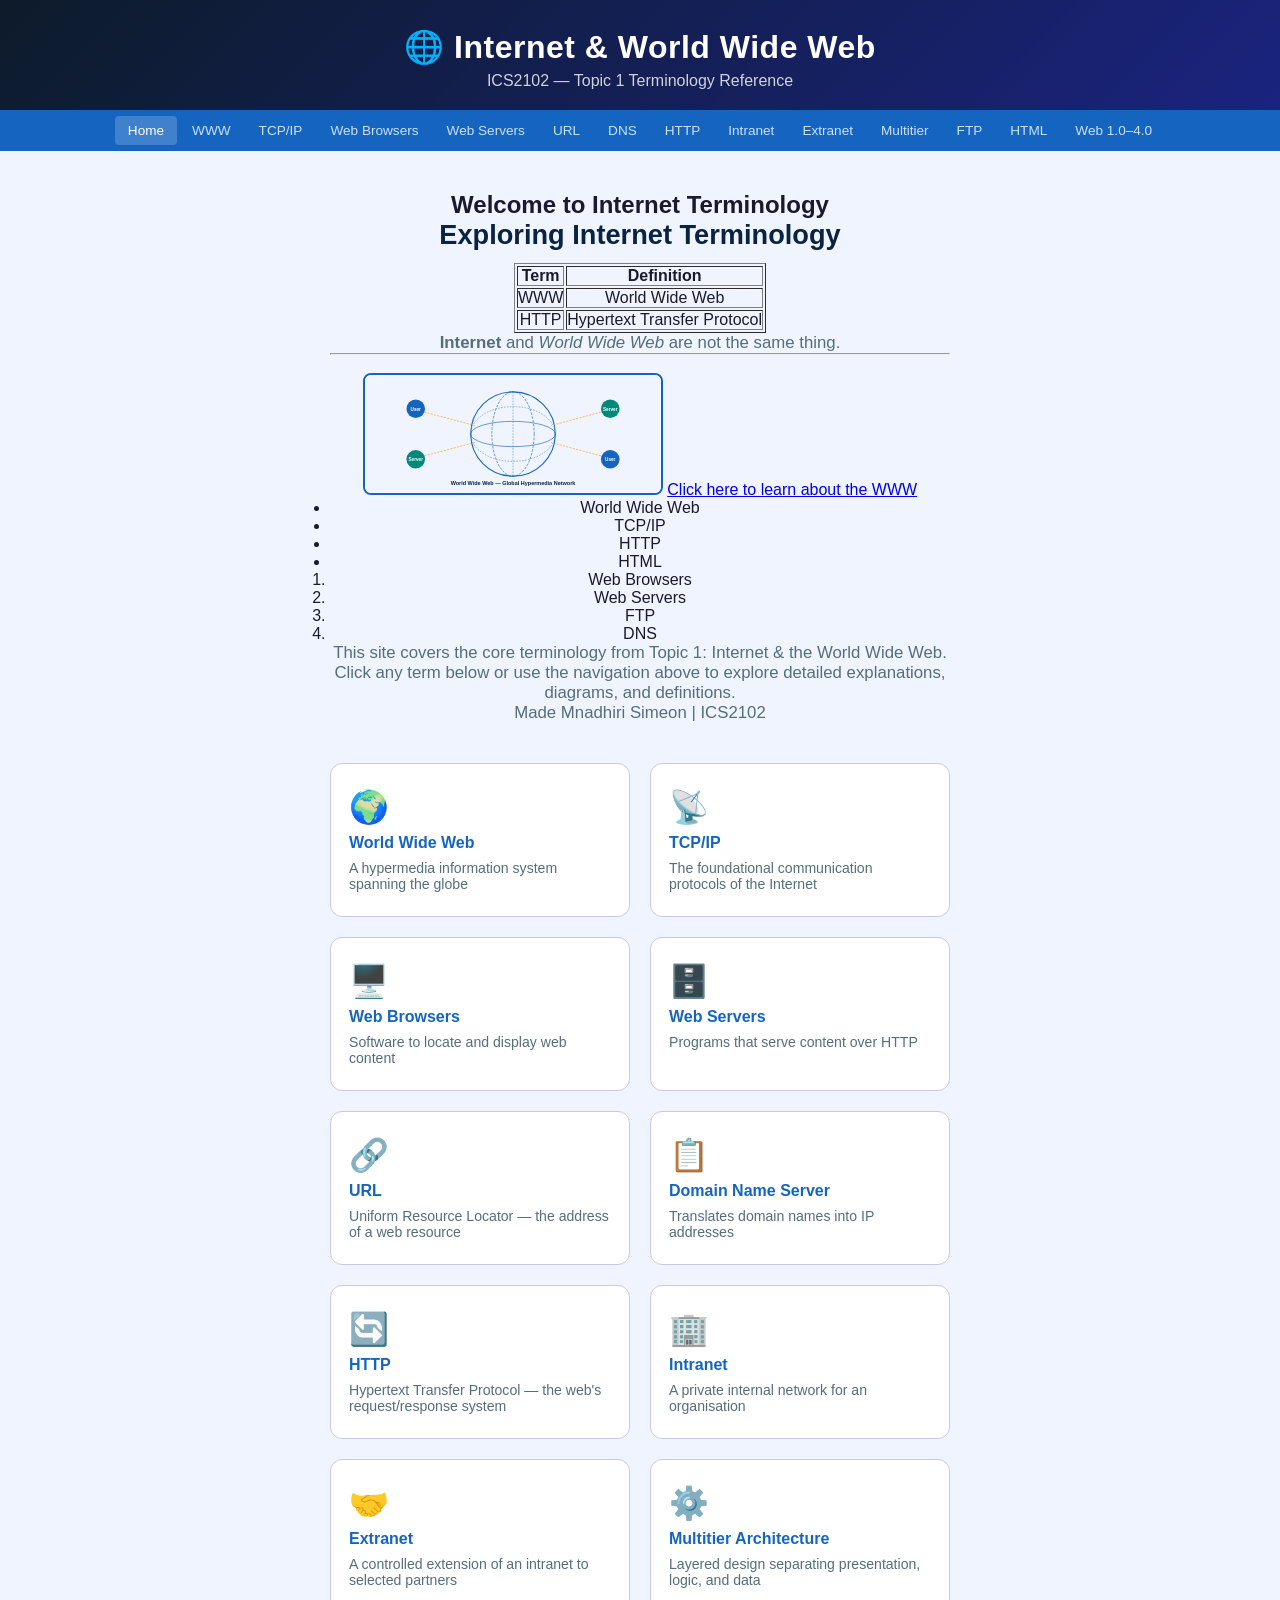
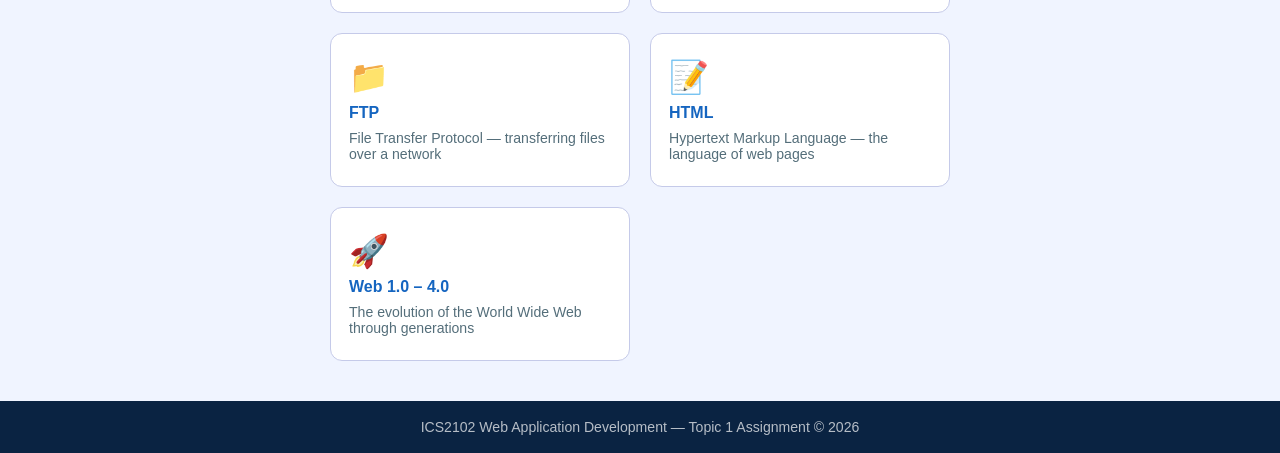
<file: index.html>
<!DOCTYPE html>
<html lang="en">
<head>
  <meta charset="UTF-8" />
  <meta name="viewport" content="width=device-width, initial-scale=1.0"/>
  <title>Internet Terminology - Home</title>
  <link rel="stylesheet" href="style.css"/>
</head>
<body>
  <header>
    <div class="header-inner">
      <h1>🌐 Internet &amp; World Wide Web</h1>
      <p class="subtitle">ICS2102 — Topic 1 Terminology Reference</p>
    </div>
  </header>

  <nav class="topnav">
    <a href="index.html" class="active">Home</a>
    <a href="www.html">WWW</a>
    <a href="tcpip.html">TCP/IP</a>
    <a href="web-browsers.html">Web Browsers</a>
    <a href="web-servers.html">Web Servers</a>
    <a href="url.html">URL</a>
    <a href="dns.html">DNS</a>
    <a href="http.html">HTTP</a>
    <a href="intranet.html">Intranet</a>
    <a href="extranet.html">Extranet</a>
    <a href="multitier.html">Multitier</a>
    <a href="ftp.html">FTP</a>
    <a href="html.html">HTML</a>
    <a href="web-versions.html">Web 1.0–4.0</a>
  </nav>

  <main class="home-main">
    <section class="hero">
      <h1>Welcome to Internet Terminology</h1>
      <h2>Exploring Internet Terminology</h2>
   <table border="1">
  <tr>
    <th>Term</th>
    <th>Definition</th>
  </tr>
  <tr>
    <td>WWW</td>
    <td>World Wide Web</td>
  </tr>
  <tr>
    <td>HTTP</td>
    <td>Hypertext Transfer Protocol</td>
  </tr>
</table>   
<p><strong>Internet</strong> and <em>World Wide Web</em> are not the same thing.</p>
<hr/>
<br/>
      <img src="images/www.svg" alt="world wide web diagram" width="300"/>
      <a href="www.html">Click here to learn about the WWW</a>
      <ul>
  <li>World Wide Web</li>
  <li>TCP/IP</li>
  <li>HTTP</li>
  <li>HTML</li>
</ul>
<ol>
  <li>Web Browsers</li>
  <li>Web Servers</li>
  <li>FTP</li>
  <li>DNS</li>
</ol>
      <p>This site covers the core terminology from Topic 1: Internet &amp; the World Wide Web. Click any term below or use the navigation above to explore detailed explanations, diagrams, and definitions.</p><p>Made Mnadhiri Simeon | ICS2102</p>
    </section>

    <section class="term-grid">
      <a class="term-card" href="www.html">
        <span class="term-icon">🌍</span>
        <h3>World Wide Web</h3>
        <p>A hypermedia information system spanning the globe</p>
      </a>
      <a class="term-card" href="tcpip.html">
        <span class="term-icon">📡</span>
        <h3>TCP/IP</h3>
        <p>The foundational communication protocols of the Internet</p>
      </a>
      <a class="term-card" href="web-browsers.html">
        <span class="term-icon">🖥️</span>
        <h3>Web Browsers</h3>
        <p>Software to locate and display web content</p>
      </a>
      <a class="term-card" href="web-servers.html">
        <span class="term-icon">🗄️</span>
        <h3>Web Servers</h3>
        <p>Programs that serve content over HTTP</p>
      </a>
      <a class="term-card" href="url.html">
        <span class="term-icon">🔗</span>
        <h3>URL</h3>
        <p>Uniform Resource Locator — the address of a web resource</p>
      </a>
      <a class="term-card" href="dns.html">
        <span class="term-icon">📋</span>
        <h3>Domain Name Server</h3>
        <p>Translates domain names into IP addresses</p>
      </a>
      <a class="term-card" href="http.html">
        <span class="term-icon">🔄</span>
        <h3>HTTP</h3>
        <p>Hypertext Transfer Protocol — the web's request/response system</p>
      </a>
      <a class="term-card" href="intranet.html">
        <span class="term-icon">🏢</span>
        <h3>Intranet</h3>
        <p>A private internal network for an organisation</p>
      </a>
      <a class="term-card" href="extranet.html">
        <span class="term-icon">🤝</span>
        <h3>Extranet</h3>
        <p>A controlled extension of an intranet to selected partners</p>
      </a>
      <a class="term-card" href="multitier.html">
        <span class="term-icon">⚙️</span>
        <h3>Multitier Architecture</h3>
        <p>Layered design separating presentation, logic, and data</p>
      </a>
      <a class="term-card" href="ftp.html">
        <span class="term-icon">📁</span>
        <h3>FTP</h3>
        <p>File Transfer Protocol — transferring files over a network</p>
      </a>
      <a class="term-card" href="html.html">
        <span class="term-icon">📝</span>
        <h3>HTML</h3>
        <p>Hypertext Markup Language — the language of web pages</p>
      </a>
      <a class="term-card" href="web-versions.html">
        <span class="term-icon">🚀</span>
        <h3>Web 1.0 – 4.0</h3>
        <p>The evolution of the World Wide Web through generations</p>
      </a>
    </section>
  </main>

  <footer>
    <p>ICS2102 Web Application Development &mdash; Topic 1 Assignment &copy; 2026</p>
  </footer>
</body>
</html>
</file>
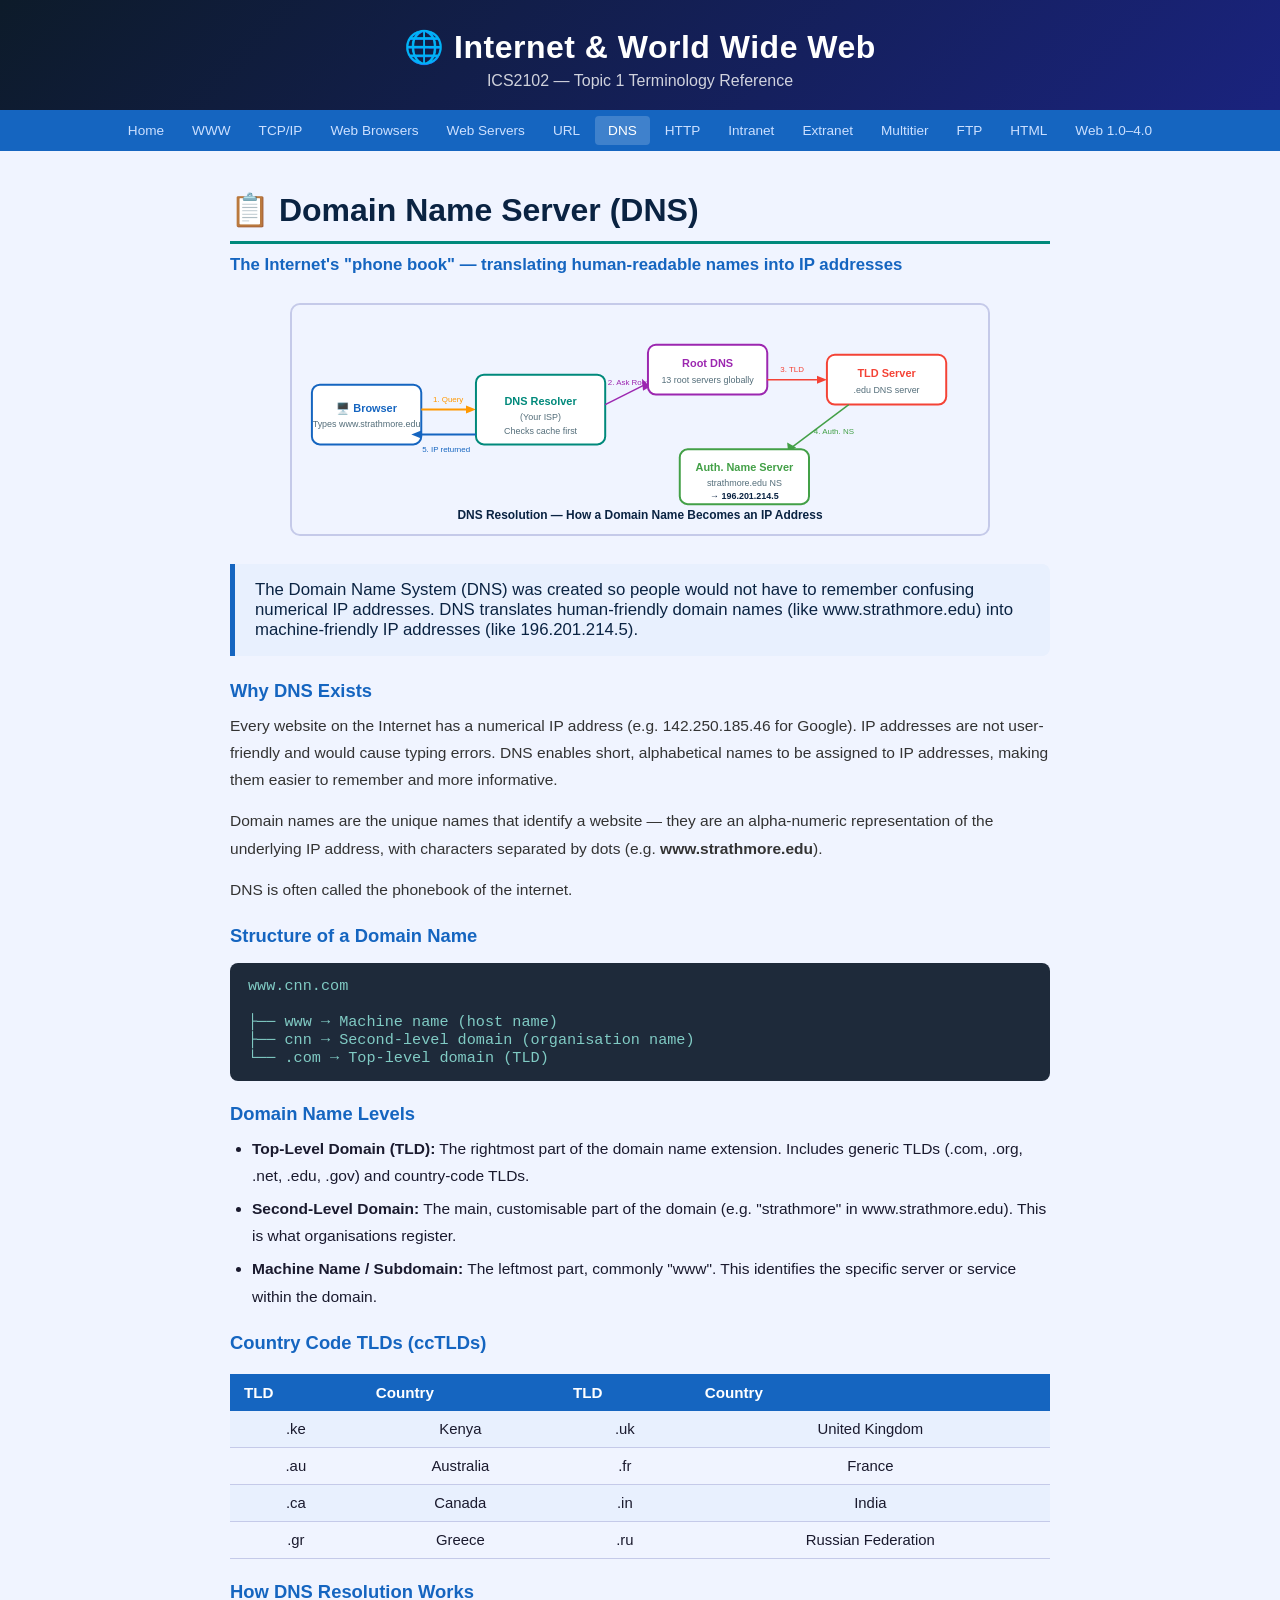
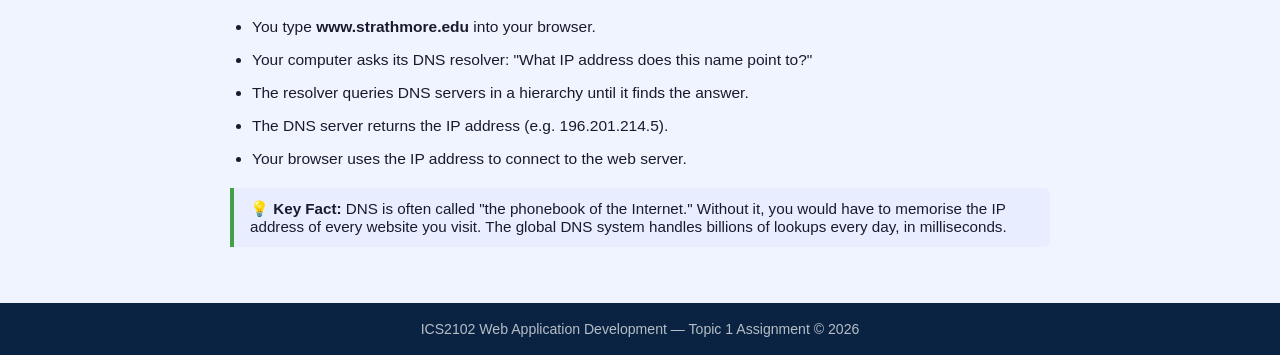
<file: dns.html>
<!DOCTYPE html>
<html lang="en">
<head>
  <meta charset="UTF-8"/>
  <meta name="viewport" content="width=device-width, initial-scale=1.0"/>
  <title>Domain Name Server (DNS) — Internet Terminology</title>
  <link rel="stylesheet" href="style.css"/>
</head>
<body>
  <header>
    <div class="header-inner">
      <h1>🌐 Internet &amp; World Wide Web</h1>
      <p class="subtitle">ICS2102 — Topic 1 Terminology Reference</p>
    </div>
  </header>
  <nav class="topnav">
    <a href="index.html">Home</a>
    <a href="www.html">WWW</a>
    <a href="tcpip.html">TCP/IP</a>
    <a href="web-browsers.html">Web Browsers</a>
    <a href="web-servers.html">Web Servers</a>
    <a href="url.html">URL</a>
    <a href="dns.html" class="active">DNS</a>
    <a href="http.html">HTTP</a>
    <a href="intranet.html">Intranet</a>
    <a href="extranet.html">Extranet</a>
    <a href="multitier.html">Multitier</a>
    <a href="ftp.html">FTP</a>
    <a href="html.html">HTML</a>
    <a href="web-versions.html">Web 1.0–4.0</a>
  </nav>
  <main class="term-page">
    <h2>📋 Domain Name Server (DNS)</h2>
    <p class="tagline">The Internet's "phone book" — translating human-readable names into IP addresses</p>

    <img src="images/dns.svg" alt="DNS resolution process diagram" class="term-img"/>

    <div class="definition-box">
      The Domain Name System (DNS) was created so people would not have to remember confusing numerical IP addresses. DNS translates human-friendly domain names (like www.strathmore.edu) into machine-friendly IP addresses (like 196.201.214.5).
    </div>

    <h3>Why DNS Exists</h3>
    <p>Every website on the Internet has a numerical IP address (e.g. 142.250.185.46 for Google). IP addresses are not user-friendly and would cause typing errors. DNS enables short, alphabetical names to be assigned to IP addresses, making them easier to remember and more informative.</p>
    <p>Domain names are the unique names that identify a website — they are an alpha-numeric representation of the underlying IP address, with characters separated by dots (e.g. <strong>www.strathmore.edu</strong>).</p>
<p>DNS is often called the phonebook of the internet.</p>
    <h3>Structure of a Domain Name</h3>
    <div class="code-block">
      www.cnn.com<br/><br/>
      ├── www     → Machine name (host name)<br/>
      ├── cnn     → Second-level domain (organisation name)<br/>
      └── .com    → Top-level domain (TLD)
    </div>

    <h3>Domain Name Levels</h3>
    <ul>
      <li><strong>Top-Level Domain (TLD):</strong> The rightmost part of the domain name extension. Includes generic TLDs (.com, .org, .net, .edu, .gov) and country-code TLDs.</li>
      <li><strong>Second-Level Domain:</strong> The main, customisable part of the domain (e.g. "strathmore" in www.strathmore.edu). This is what organisations register.</li>
      <li><strong>Machine Name / Subdomain:</strong> The leftmost part, commonly "www". This identifies the specific server or service within the domain.</li>
    </ul>

    <h3>Country Code TLDs (ccTLDs)</h3>
    <table class="compare-table">
      <tr><th>TLD</th><th>Country</th><th>TLD</th><th>Country</th></tr>
      <tr><td>.ke</td><td>Kenya</td><td>.uk</td><td>United Kingdom</td></tr>
      <tr><td>.au</td><td>Australia</td><td>.fr</td><td>France</td></tr>
      <tr><td>.ca</td><td>Canada</td><td>.in</td><td>India</td></tr>
      <tr><td>.gr</td><td>Greece</td><td>.ru</td><td>Russian Federation</td></tr>
    </table>

    <h3>How DNS Resolution Works</h3>
    <ul>
      <li>You type <strong>www.strathmore.edu</strong> into your browser.</li>
      <li>Your computer asks its DNS resolver: "What IP address does this name point to?"</li>
      <li>The resolver queries DNS servers in a hierarchy until it finds the answer.</li>
      <li>The DNS server returns the IP address (e.g. 196.201.214.5).</li>
      <li>Your browser uses the IP address to connect to the web server.</li>
    </ul>

    <div class="key-fact">
      💡 <strong>Key Fact:</strong> DNS is often called "the phonebook of the Internet." Without it, you would have to memorise the IP address of every website you visit. The global DNS system handles billions of lookups every day, in milliseconds.
    </div>
  </main>
  <footer>
    <p>ICS2102 Web Application Development &mdash; Topic 1 Assignment &copy; 2026</p>
  </footer>
</body>
</html>
</file>
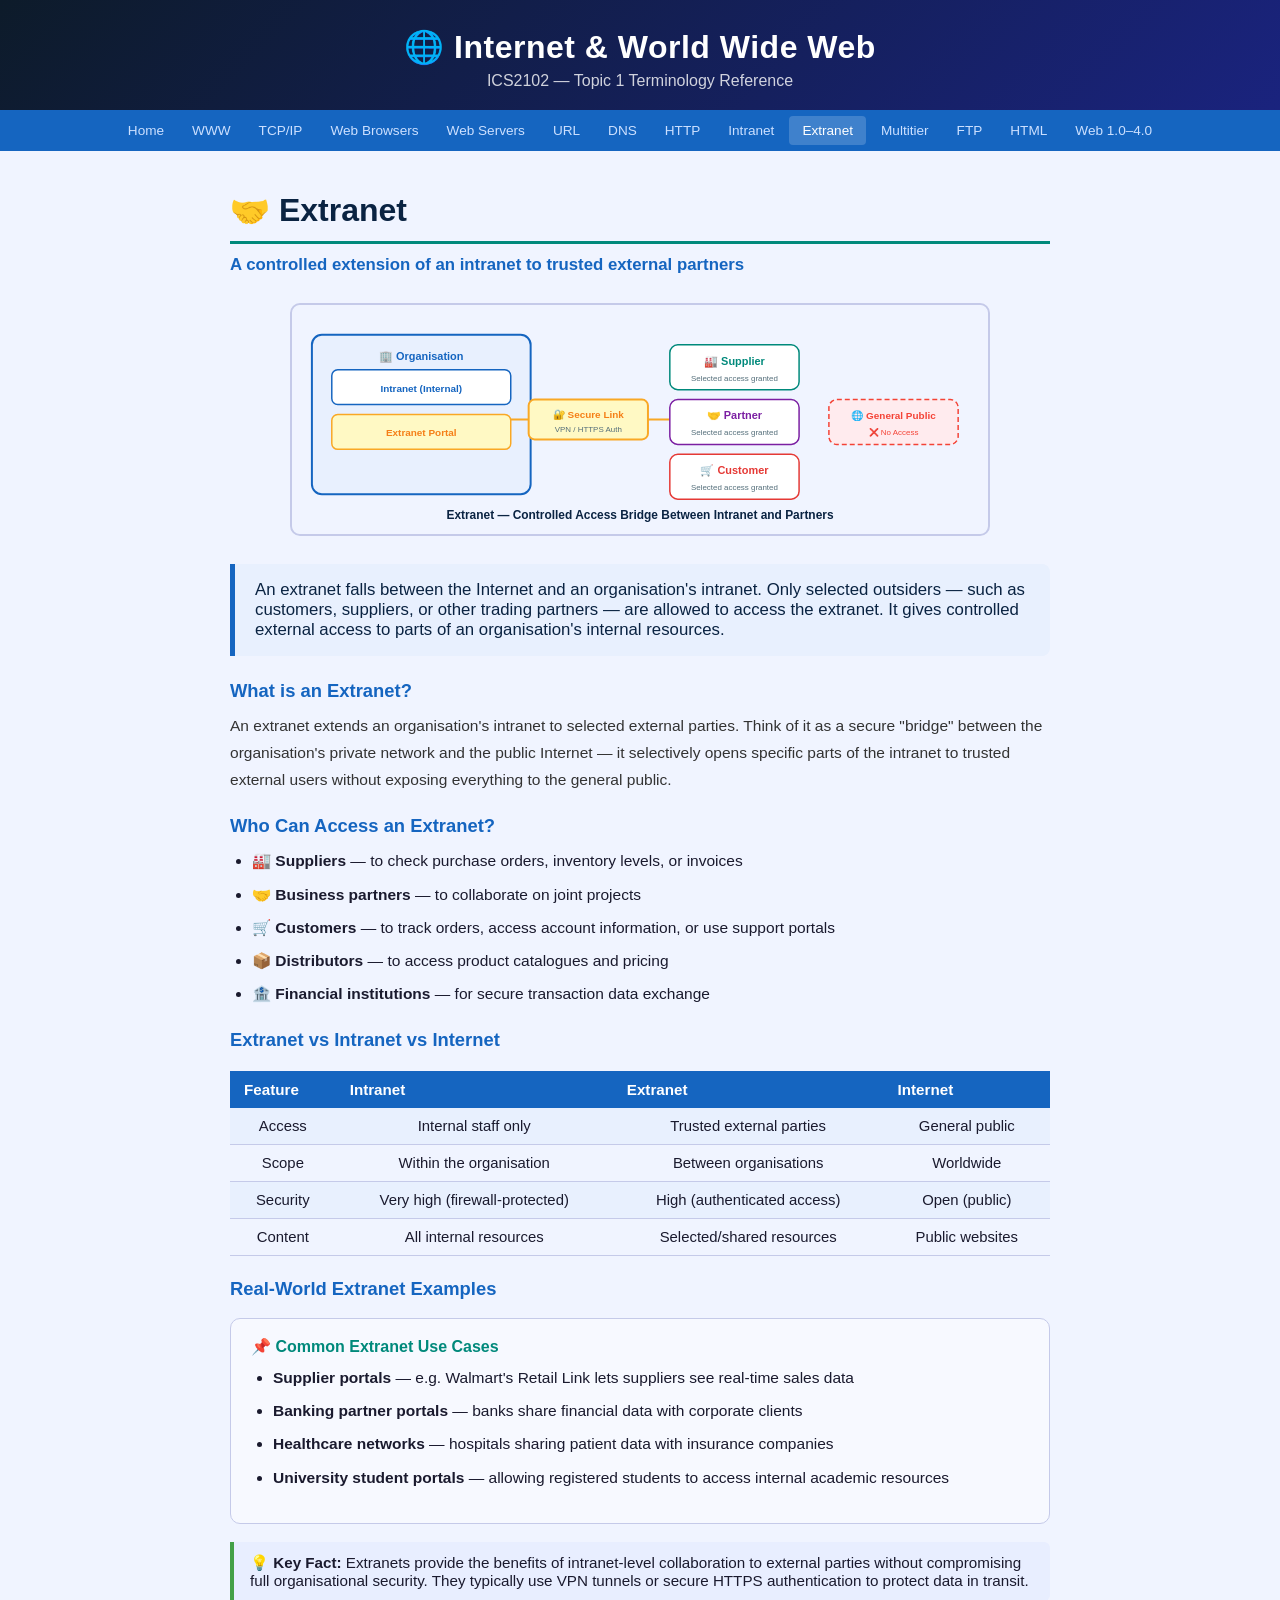
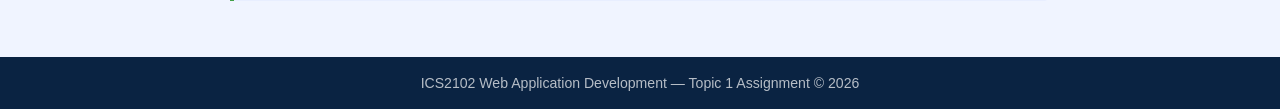
<file: extranet.html>
<!DOCTYPE html>
<html lang="en">
<head>
  <meta charset="UTF-8"/>
  <meta name="viewport" content="width=device-width, initial-scale=1.0"/>
  <title>Extranet — Internet Terminology</title>
  <link rel="stylesheet" href="style.css"/>
</head>
<body>
  <header>
    <div class="header-inner">
      <h1>🌐 Internet &amp; World Wide Web</h1>
      <p class="subtitle">ICS2102 — Topic 1 Terminology Reference</p>
    </div>
  </header>
  <nav class="topnav">
    <a href="index.html">Home</a>
    <a href="www.html">WWW</a>
    <a href="tcpip.html">TCP/IP</a>
    <a href="web-browsers.html">Web Browsers</a>
    <a href="web-servers.html">Web Servers</a>
    <a href="url.html">URL</a>
    <a href="dns.html">DNS</a>
    <a href="http.html">HTTP</a>
    <a href="intranet.html">Intranet</a>
    <a href="extranet.html" class="active">Extranet</a>
    <a href="multitier.html">Multitier</a>
    <a href="ftp.html">FTP</a>
    <a href="html.html">HTML</a>
    <a href="web-versions.html">Web 1.0–4.0</a>
  </nav>
  <main class="term-page">
    <h2>🤝 Extranet</h2>
    <p class="tagline">A controlled extension of an intranet to trusted external partners</p>

    <img src="images/extranet.svg" alt="Extranet network diagram" class="term-img"/>

    <div class="definition-box">
      An extranet falls between the Internet and an organisation's intranet. Only selected outsiders — such as customers, suppliers, or other trading partners — are allowed to access the extranet. It gives controlled external access to parts of an organisation's internal resources.
    </div>

    <h3>What is an Extranet?</h3>
    <p>An extranet extends an organisation's intranet to selected external parties. Think of it as a secure "bridge" between the organisation's private network and the public Internet — it selectively opens specific parts of the intranet to trusted external users without exposing everything to the general public.</p>

    <h3>Who Can Access an Extranet?</h3>
    <ul>
      <li>🏭 <strong>Suppliers</strong> — to check purchase orders, inventory levels, or invoices</li>
      <li>🤝 <strong>Business partners</strong> — to collaborate on joint projects</li>
      <li>🛒 <strong>Customers</strong> — to track orders, access account information, or use support portals</li>
      <li>📦 <strong>Distributors</strong> — to access product catalogues and pricing</li>
      <li>🏦 <strong>Financial institutions</strong> — for secure transaction data exchange</li>
    </ul>

    <h3>Extranet vs Intranet vs Internet</h3>
    <table class="compare-table">
      <tr><th>Feature</th><th>Intranet</th><th>Extranet</th><th>Internet</th></tr>
      <tr><td>Access</td><td>Internal staff only</td><td>Trusted external parties</td><td>General public</td></tr>
      <tr><td>Scope</td><td>Within the organisation</td><td>Between organisations</td><td>Worldwide</td></tr>
      <tr><td>Security</td><td>Very high (firewall-protected)</td><td>High (authenticated access)</td><td>Open (public)</td></tr>
      <tr><td>Content</td><td>All internal resources</td><td>Selected/shared resources</td><td>Public websites</td></tr>
    </table>

    <h3>Real-World Extranet Examples</h3>
    <div class="info-card">
      <h4>📌 Common Extranet Use Cases</h4>
      <ul>
        <li><strong>Supplier portals</strong> — e.g. Walmart's Retail Link lets suppliers see real-time sales data</li>
        <li><strong>Banking partner portals</strong> — banks share financial data with corporate clients</li>
        <li><strong>Healthcare networks</strong> — hospitals sharing patient data with insurance companies</li>
        <li><strong>University student portals</strong> — allowing registered students to access internal academic resources</li>
      </ul>
    </div>

    <div class="key-fact">
      💡 <strong>Key Fact:</strong> Extranets provide the benefits of intranet-level collaboration to external parties without compromising full organisational security. They typically use VPN tunnels or secure HTTPS authentication to protect data in transit.
    </div>
  </main>
  <footer>
    <p>ICS2102 Web Application Development &mdash; Topic 1 Assignment &copy; 2026</p>
  </footer>
</body>
</html>
</file>
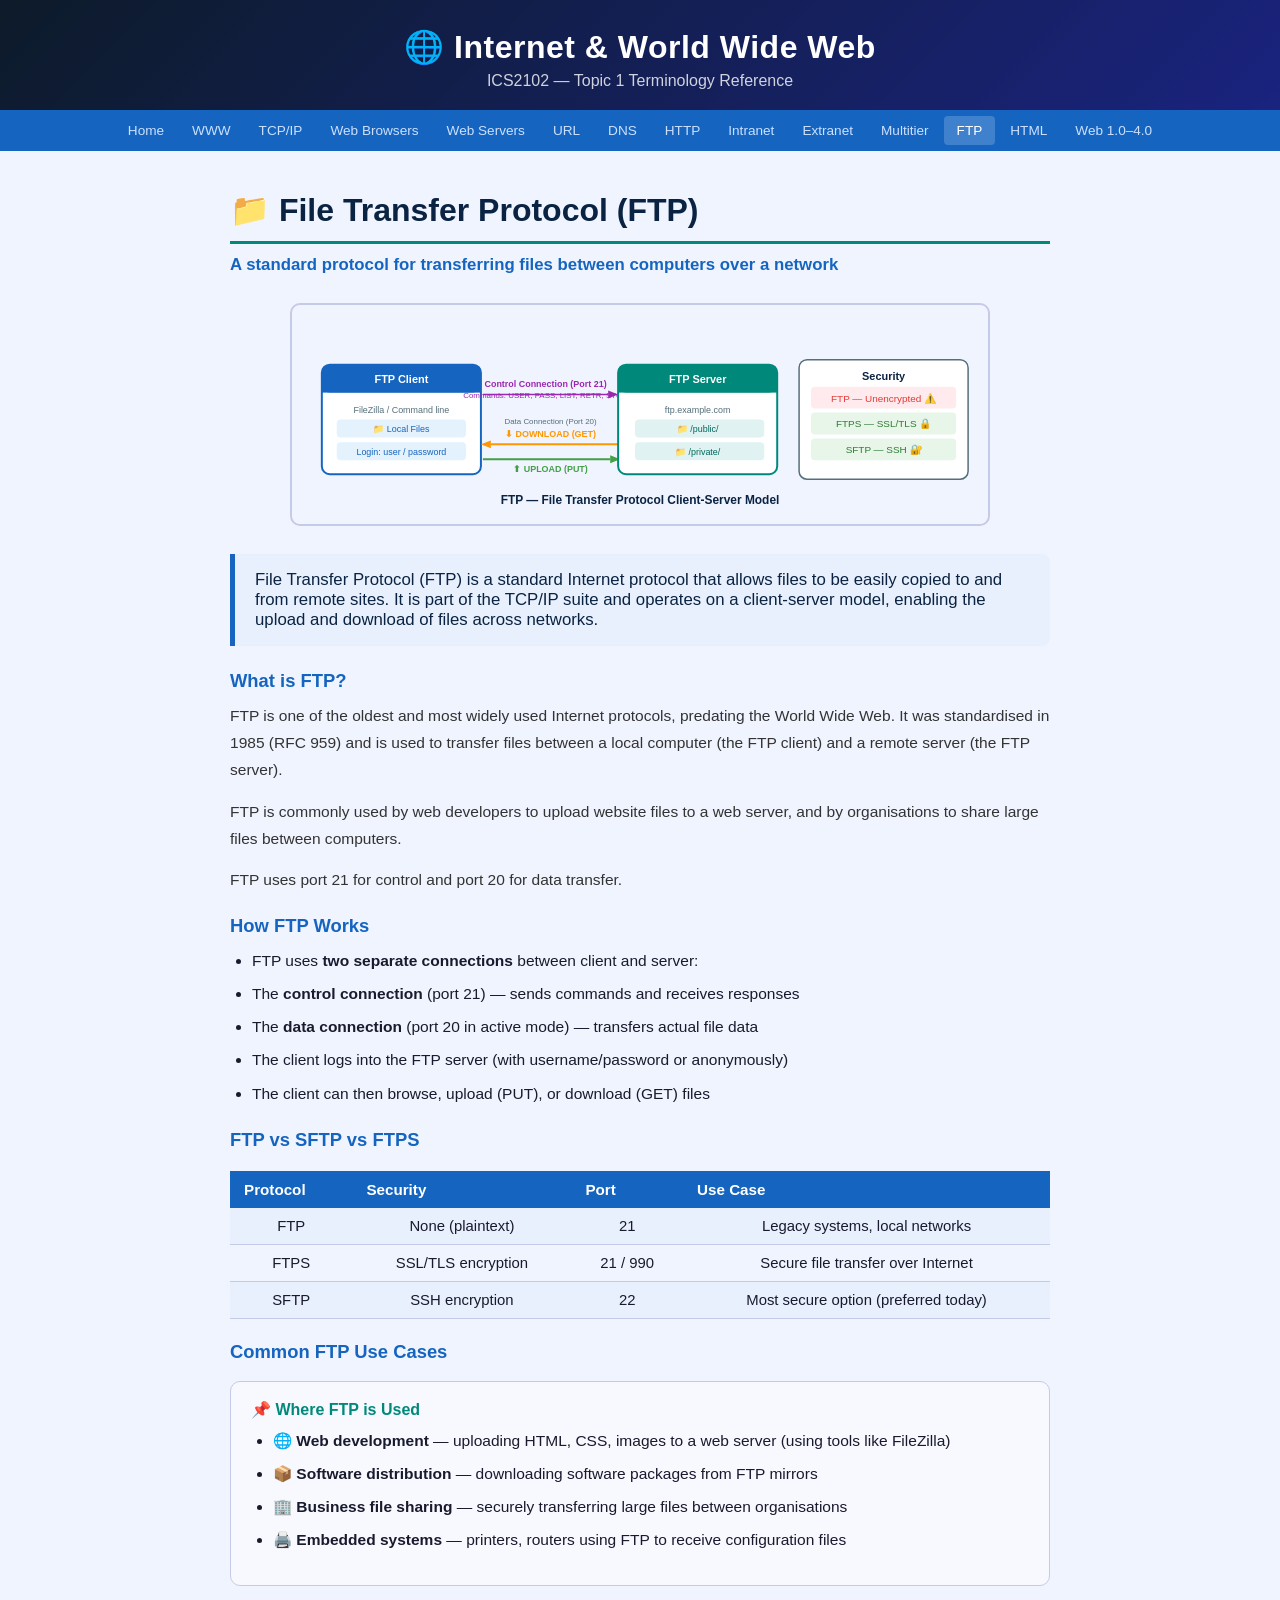
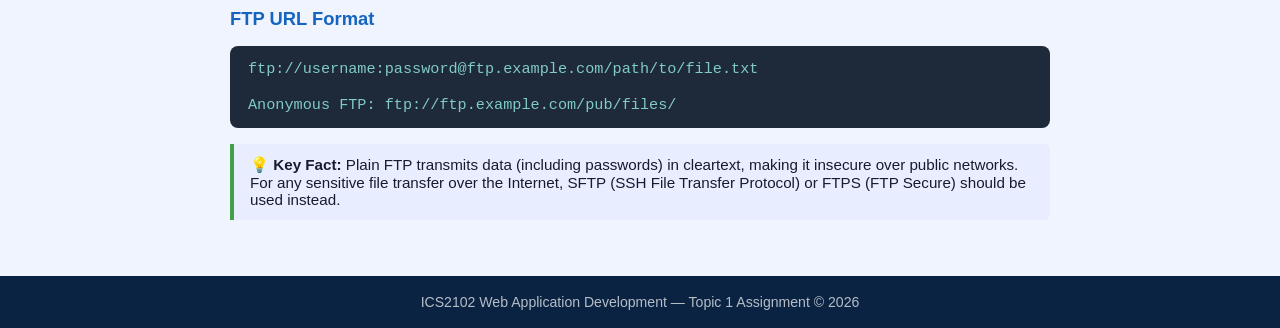
<file: ftp.html>
<!DOCTYPE html>
<html lang="en">
<head>
  <meta charset="UTF-8"/>
  <meta name="viewport" content="width=device-width, initial-scale=1.0"/>
  <title>FTP — Internet Terminology</title>
  <link rel="stylesheet" href="style.css"/>
</head>
<body>
  <header>
    <div class="header-inner">
      <h1>🌐 Internet &amp; World Wide Web</h1>
      <p class="subtitle">ICS2102 — Topic 1 Terminology Reference</p>
    </div>
  </header>
  <nav class="topnav">
    <a href="index.html">Home</a>
    <a href="www.html">WWW</a>
    <a href="tcpip.html">TCP/IP</a>
    <a href="web-browsers.html">Web Browsers</a>
    <a href="web-servers.html">Web Servers</a>
    <a href="url.html">URL</a>
    <a href="dns.html">DNS</a>
    <a href="http.html">HTTP</a>
    <a href="intranet.html">Intranet</a>
    <a href="extranet.html">Extranet</a>
    <a href="multitier.html">Multitier</a>
    <a href="ftp.html" class="active">FTP</a>
    <a href="html.html">HTML</a>
    <a href="web-versions.html">Web 1.0–4.0</a>
  </nav>
  <main class="term-page">
    <h2>📁 File Transfer Protocol (FTP)</h2>
    <p class="tagline">A standard protocol for transferring files between computers over a network</p>

    <img src="images/ftp.svg" alt="FTP file transfer diagram" class="term-img"/>

    <div class="definition-box">
      File Transfer Protocol (FTP) is a standard Internet protocol that allows files to be easily copied to and from remote sites. It is part of the TCP/IP suite and operates on a client-server model, enabling the upload and download of files across networks.
    </div>

    <h3>What is FTP?</h3>
    <p>FTP is one of the oldest and most widely used Internet protocols, predating the World Wide Web. It was standardised in 1985 (RFC 959) and is used to transfer files between a local computer (the FTP client) and a remote server (the FTP server).</p>
    <p>FTP is commonly used by web developers to upload website files to a web server, and by organisations to share large files between computers.</p>
<p>FTP uses port 21 for control and port 20 for data transfer.</p>
    <h3>How FTP Works</h3>
    <ul>
      <li>FTP uses <strong>two separate connections</strong> between client and server:</li>
      <li>The <strong>control connection</strong> (port 21) — sends commands and receives responses</li>
      <li>The <strong>data connection</strong> (port 20 in active mode) — transfers actual file data</li>
      <li>The client logs into the FTP server (with username/password or anonymously)</li>
      <li>The client can then browse, upload (PUT), or download (GET) files</li>
    </ul>

    <h3>FTP vs SFTP vs FTPS</h3>
    <table class="compare-table">
      <tr><th>Protocol</th><th>Security</th><th>Port</th><th>Use Case</th></tr>
      <tr><td>FTP</td><td>None (plaintext)</td><td>21</td><td>Legacy systems, local networks</td></tr>
      <tr><td>FTPS</td><td>SSL/TLS encryption</td><td>21 / 990</td><td>Secure file transfer over Internet</td></tr>
      <tr><td>SFTP</td><td>SSH encryption</td><td>22</td><td>Most secure option (preferred today)</td></tr>
    </table>

    <h3>Common FTP Use Cases</h3>
    <div class="info-card">
      <h4>📌 Where FTP is Used</h4>
      <ul>
        <li>🌐 <strong>Web development</strong> — uploading HTML, CSS, images to a web server (using tools like FileZilla)</li>
        <li>📦 <strong>Software distribution</strong> — downloading software packages from FTP mirrors</li>
        <li>🏢 <strong>Business file sharing</strong> — securely transferring large files between organisations</li>
        <li>🖨️ <strong>Embedded systems</strong> — printers, routers using FTP to receive configuration files</li>
      </ul>
    </div>

    <h3>FTP URL Format</h3>
    <div class="code-block">
      ftp://username:password@ftp.example.com/path/to/file.txt<br/><br/>
      Anonymous FTP: ftp://ftp.example.com/pub/files/
    </div>

    <div class="key-fact">
      💡 <strong>Key Fact:</strong> Plain FTP transmits data (including passwords) in cleartext, making it insecure over public networks. For any sensitive file transfer over the Internet, SFTP (SSH File Transfer Protocol) or FTPS (FTP Secure) should be used instead.
    </div>
  </main>
  <footer>
    <p>ICS2102 Web Application Development &mdash; Topic 1 Assignment &copy; 2026</p>
  </footer>
</body>
</html>
</file>
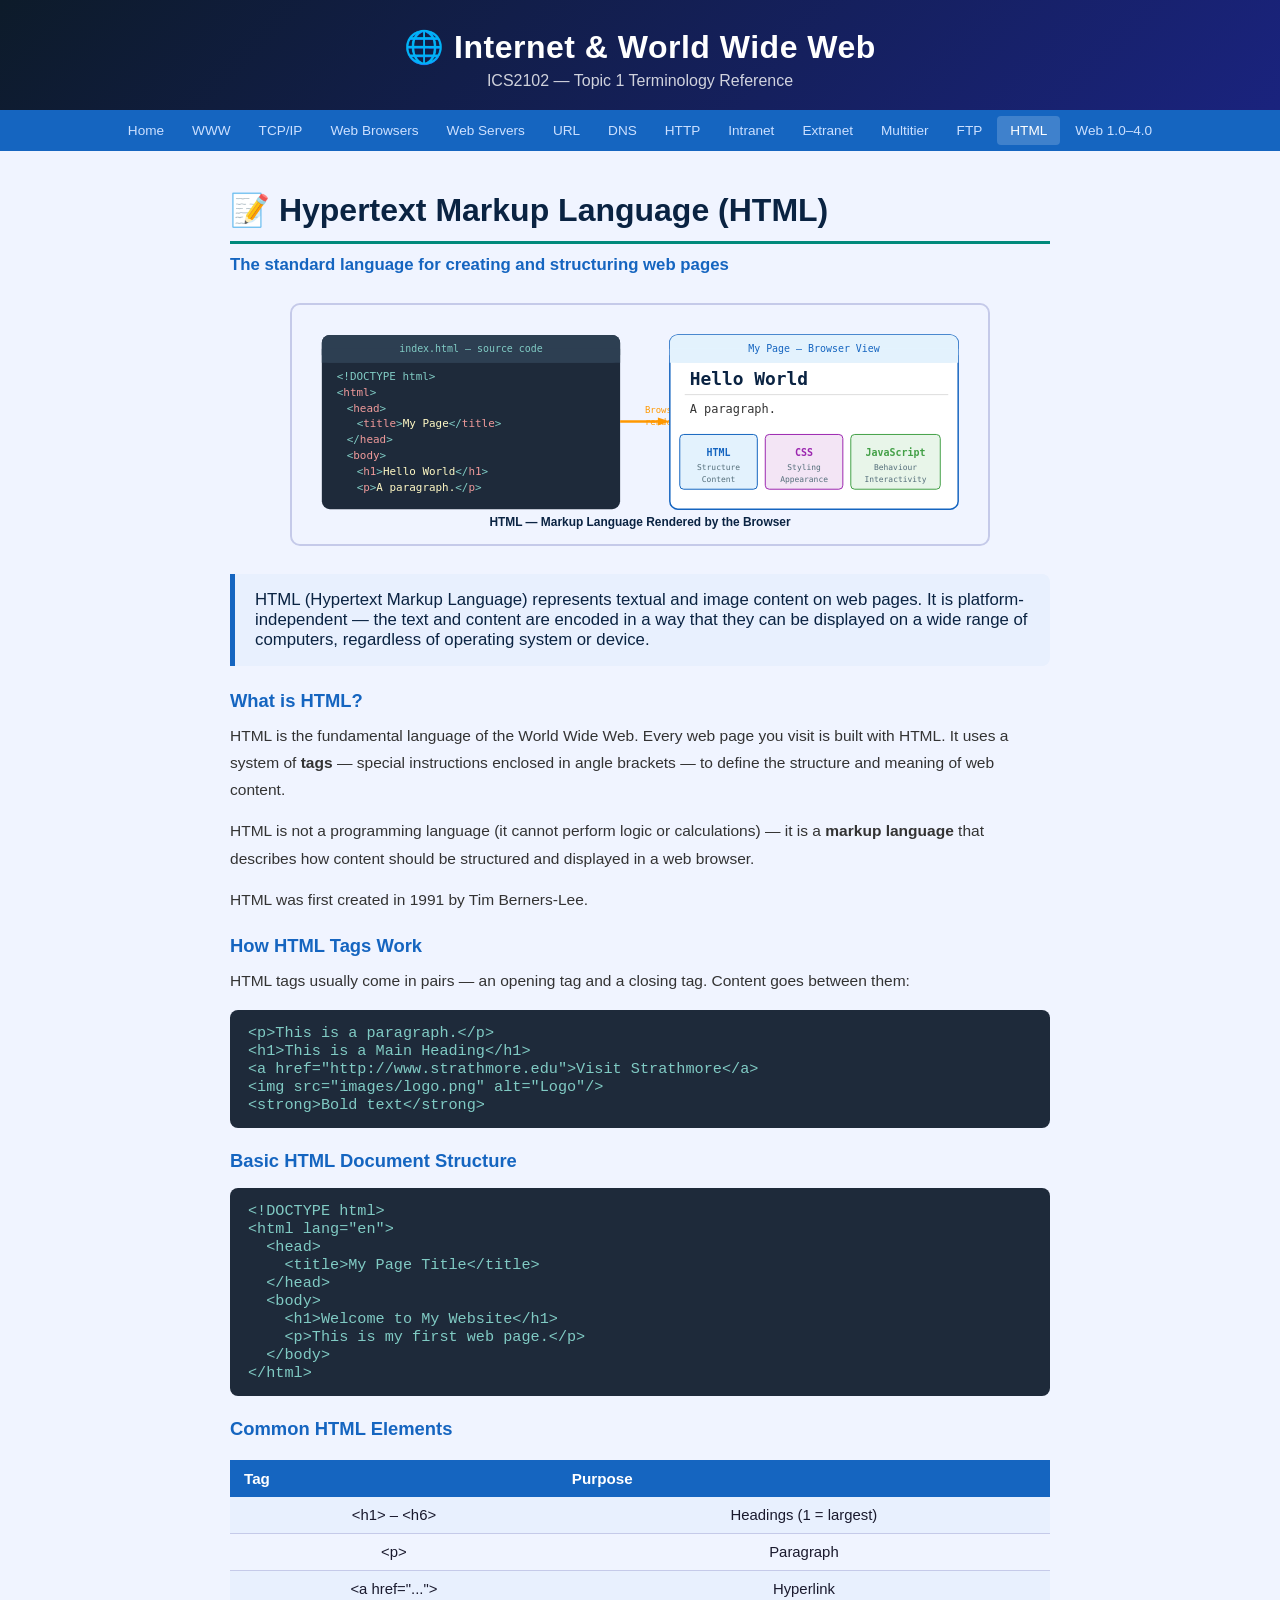
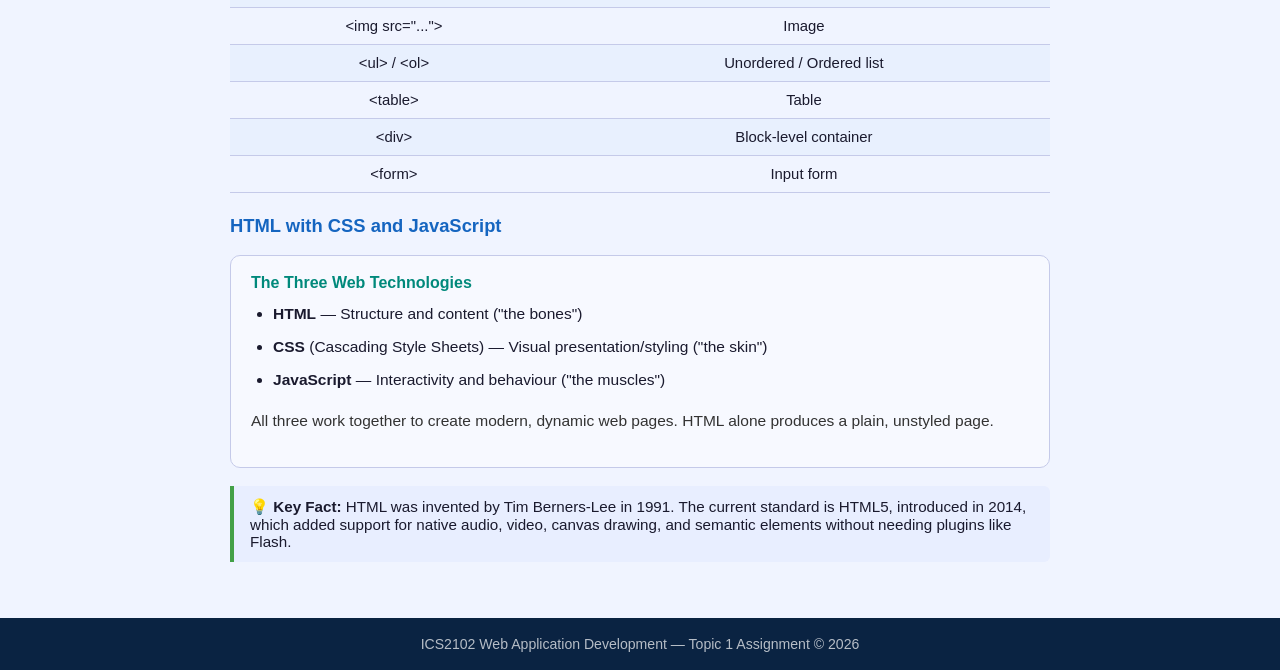
<file: html.html>
<!DOCTYPE html>
<html lang="en">
<head>
  <meta charset="UTF-8"/>
  <meta name="viewport" content="width=device-width, initial-scale=1.0"/>
  <title>HTML — Internet Terminology</title>
  <link rel="stylesheet" href="style.css"/>
</head>
<body>
  <header>
    <div class="header-inner">
      <h1>🌐 Internet &amp; World Wide Web</h1>
      <p class="subtitle">ICS2102 — Topic 1 Terminology Reference</p>
    </div>
  </header>
  <nav class="topnav">
    <a href="index.html">Home</a>
    <a href="www.html">WWW</a>
    <a href="tcpip.html">TCP/IP</a>
    <a href="web-browsers.html">Web Browsers</a>
    <a href="web-servers.html">Web Servers</a>
    <a href="url.html">URL</a>
    <a href="dns.html">DNS</a>
    <a href="http.html">HTTP</a>
    <a href="intranet.html">Intranet</a>
    <a href="extranet.html">Extranet</a>
    <a href="multitier.html">Multitier</a>
    <a href="ftp.html">FTP</a>
    <a href="html.html" class="active">HTML</a>
    <a href="web-versions.html">Web 1.0–4.0</a>
  </nav>
  <main class="term-page">
    <h2>📝 Hypertext Markup Language (HTML)</h2>
    <p class="tagline">The standard language for creating and structuring web pages</p>

    <img src="images/html.svg" alt="HTML code and rendered output diagram" class="term-img"/>

    <div class="definition-box">
      HTML (Hypertext Markup Language) represents textual and image content on web pages. It is platform-independent — the text and content are encoded in a way that they can be displayed on a wide range of computers, regardless of operating system or device.
    </div>

    <h3>What is HTML?</h3>
    <p>HTML is the fundamental language of the World Wide Web. Every web page you visit is built with HTML. It uses a system of <strong>tags</strong> — special instructions enclosed in angle brackets — to define the structure and meaning of web content.</p>
    <p>HTML is not a programming language (it cannot perform logic or calculations) — it is a <strong>markup language</strong> that describes how content should be structured and displayed in a web browser.</p>
<p>HTML was first created in 1991 by Tim Berners-Lee.</p>
    <h3>How HTML Tags Work</h3>
    <p>HTML tags usually come in pairs — an opening tag and a closing tag. Content goes between them:</p>
    <div class="code-block">
      &lt;p&gt;This is a paragraph.&lt;/p&gt;<br/>
      &lt;h1&gt;This is a Main Heading&lt;/h1&gt;<br/>
      &lt;a href="http://www.strathmore.edu"&gt;Visit Strathmore&lt;/a&gt;<br/>
      &lt;img src="images/logo.png" alt="Logo"/&gt;<br/>
      &lt;strong&gt;Bold text&lt;/strong&gt;
    </div>

    <h3>Basic HTML Document Structure</h3>
    <div class="code-block">
      &lt;!DOCTYPE html&gt;<br/>
      &lt;html lang="en"&gt;<br/>
      &nbsp;&nbsp;&lt;head&gt;<br/>
      &nbsp;&nbsp;&nbsp;&nbsp;&lt;title&gt;My Page Title&lt;/title&gt;<br/>
      &nbsp;&nbsp;&lt;/head&gt;<br/>
      &nbsp;&nbsp;&lt;body&gt;<br/>
      &nbsp;&nbsp;&nbsp;&nbsp;&lt;h1&gt;Welcome to My Website&lt;/h1&gt;<br/>
      &nbsp;&nbsp;&nbsp;&nbsp;&lt;p&gt;This is my first web page.&lt;/p&gt;<br/>
      &nbsp;&nbsp;&lt;/body&gt;<br/>
      &lt;/html&gt;
    </div>

    <h3>Common HTML Elements</h3>
    <table class="compare-table">
      <tr><th>Tag</th><th>Purpose</th></tr>
      <tr><td>&lt;h1&gt; – &lt;h6&gt;</td><td>Headings (1 = largest)</td></tr>
      <tr><td>&lt;p&gt;</td><td>Paragraph</td></tr>
      <tr><td>&lt;a href="..."&gt;</td><td>Hyperlink</td></tr>
      <tr><td>&lt;img src="..."&gt;</td><td>Image</td></tr>
      <tr><td>&lt;ul&gt; / &lt;ol&gt;</td><td>Unordered / Ordered list</td></tr>
      <tr><td>&lt;table&gt;</td><td>Table</td></tr>
      <tr><td>&lt;div&gt;</td><td>Block-level container</td></tr>
      <tr><td>&lt;form&gt;</td><td>Input form</td></tr>
    </table>

    <h3>HTML with CSS and JavaScript</h3>
    <div class="info-card">
      <h4>The Three Web Technologies</h4>
      <ul>
        <li><strong>HTML</strong> — Structure and content ("the bones")</li>
        <li><strong>CSS</strong> (Cascading Style Sheets) — Visual presentation/styling ("the skin")</li>
        <li><strong>JavaScript</strong> — Interactivity and behaviour ("the muscles")</li>
      </ul>
      <p>All three work together to create modern, dynamic web pages. HTML alone produces a plain, unstyled page.</p>
    </div>

    <div class="key-fact">
      💡 <strong>Key Fact:</strong> HTML was invented by Tim Berners-Lee in 1991. The current standard is HTML5, introduced in 2014, which added support for native audio, video, canvas drawing, and semantic elements without needing plugins like Flash.
    </div>
  </main>
  <footer>
    <p>ICS2102 Web Application Development &mdash; Topic 1 Assignment &copy; 2026</p>
  </footer>
</body>
</html>
</file>
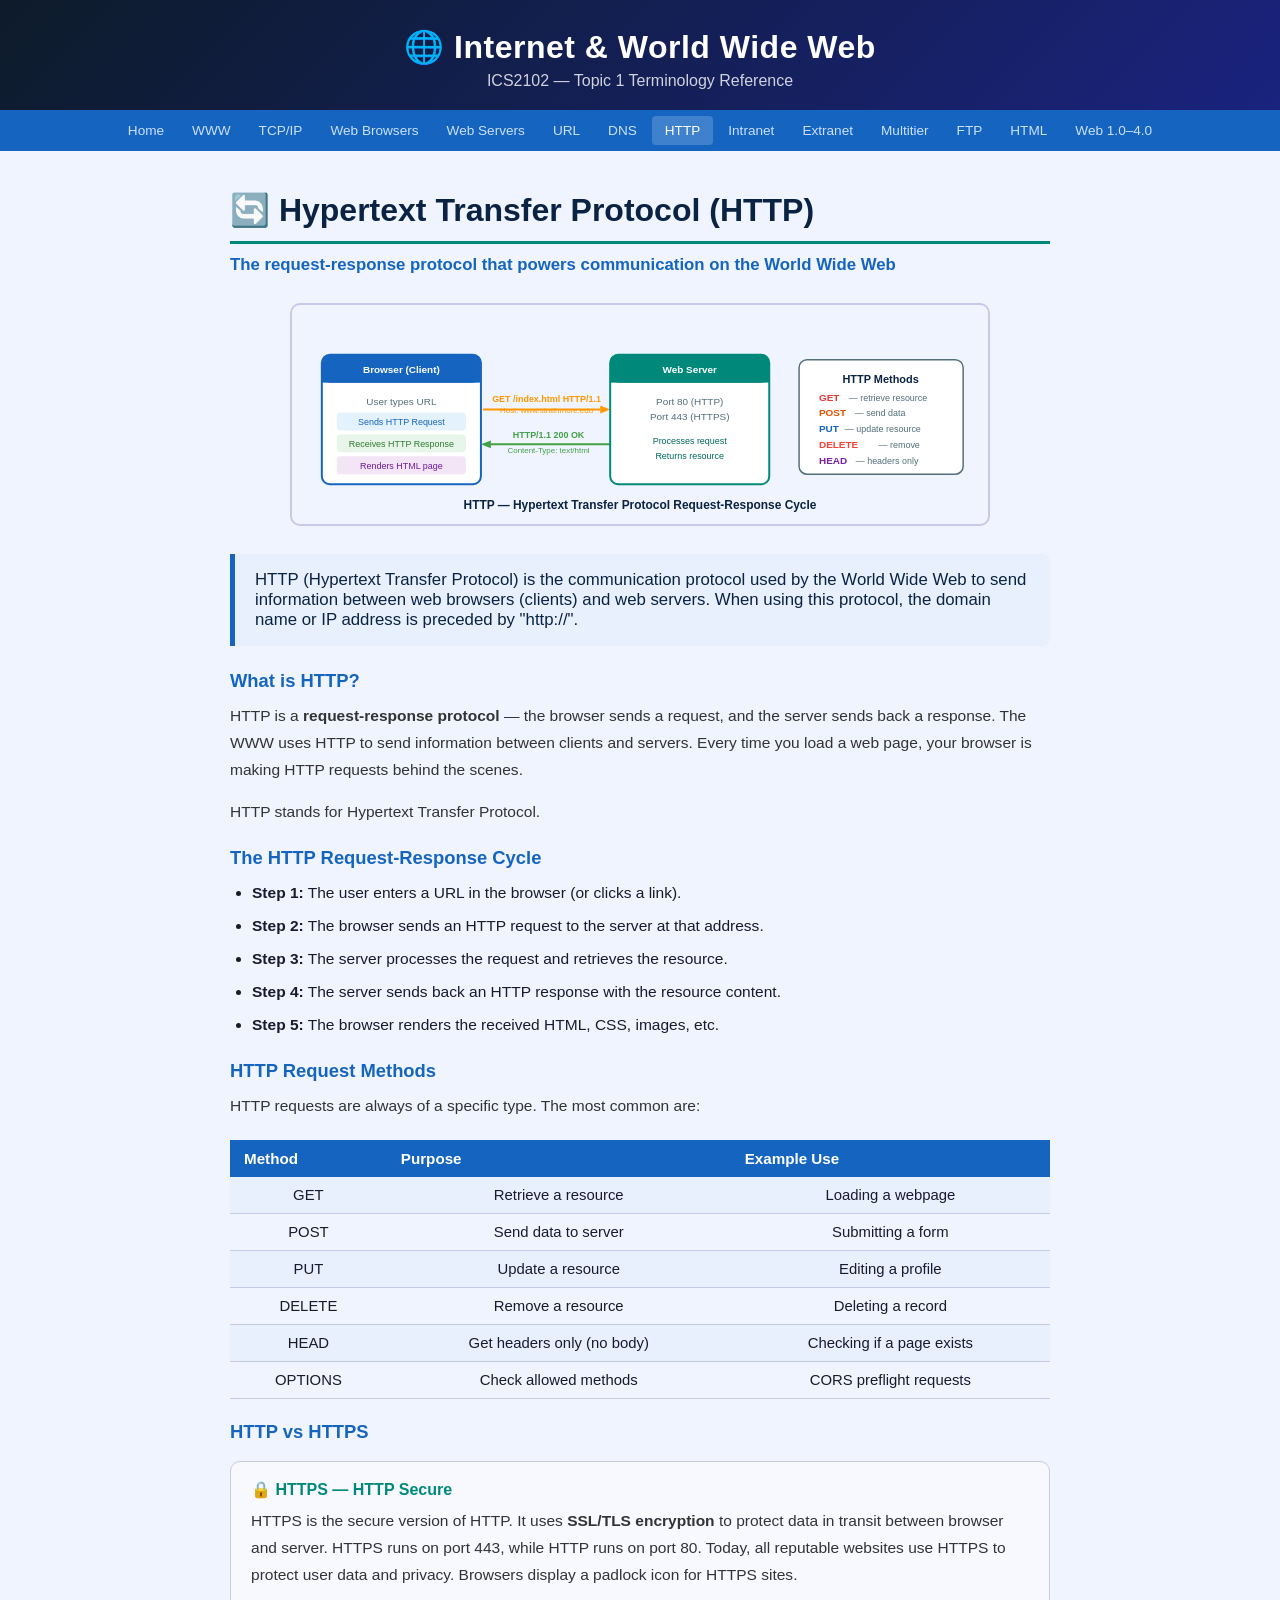
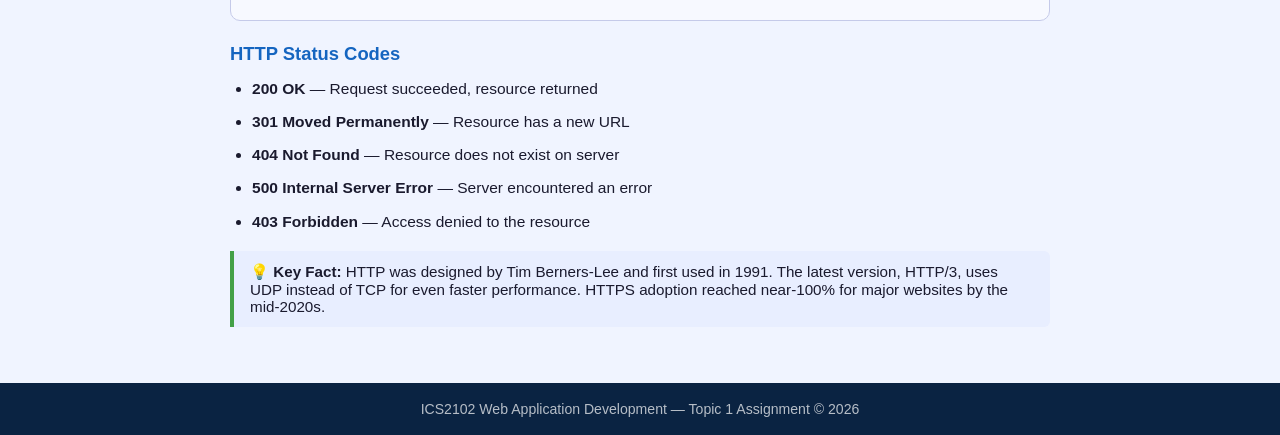
<file: http.html>
<!DOCTYPE html>
<html lang="en">
<head>
  <meta charset="UTF-8"/>
  <meta name="viewport" content="width=device-width, initial-scale=1.0"/>
  <title>HTTP — Internet Terminology</title>
  <link rel="stylesheet" href="style.css"/>
</head>
<body>
  <header>
    <div class="header-inner">
      <h1>🌐 Internet &amp; World Wide Web</h1>
      <p class="subtitle">ICS2102 — Topic 1 Terminology Reference</p>
    </div>
  </header>
  <nav class="topnav">
    <a href="index.html">Home</a>
    <a href="www.html">WWW</a>
    <a href="tcpip.html">TCP/IP</a>
    <a href="web-browsers.html">Web Browsers</a>
    <a href="web-servers.html">Web Servers</a>
    <a href="url.html">URL</a>
    <a href="dns.html">DNS</a>
    <a href="http.html" class="active">HTTP</a>
    <a href="intranet.html">Intranet</a>
    <a href="extranet.html">Extranet</a>
    <a href="multitier.html">Multitier</a>
    <a href="ftp.html">FTP</a>
    <a href="html.html">HTML</a>
    <a href="web-versions.html">Web 1.0–4.0</a>
  </nav>
  <main class="term-page">
    <h2>🔄 Hypertext Transfer Protocol (HTTP)</h2>
    <p class="tagline">The request-response protocol that powers communication on the World Wide Web</p>

    <img src="images/http.svg" alt="HTTP request-response cycle diagram" class="term-img"/>

    <div class="definition-box">
      HTTP (Hypertext Transfer Protocol) is the communication protocol used by the World Wide Web to send information between web browsers (clients) and web servers. When using this protocol, the domain name or IP address is preceded by "http://".
    </div>

    <h3>What is HTTP?</h3>
    <p>HTTP is a <strong>request-response protocol</strong> — the browser sends a request, and the server sends back a response. The WWW uses HTTP to send information between clients and servers. Every time you load a web page, your browser is making HTTP requests behind the scenes.</p>
<p>HTTP stands for Hypertext Transfer Protocol.</p>
    <h3>The HTTP Request-Response Cycle</h3>
    <ul>
      <li><strong>Step 1:</strong> The user enters a URL in the browser (or clicks a link).</li>
      <li><strong>Step 2:</strong> The browser sends an HTTP request to the server at that address.</li>
      <li><strong>Step 3:</strong> The server processes the request and retrieves the resource.</li>
      <li><strong>Step 4:</strong> The server sends back an HTTP response with the resource content.</li>
      <li><strong>Step 5:</strong> The browser renders the received HTML, CSS, images, etc.</li>
    </ul>

    <h3>HTTP Request Methods</h3>
    <p>HTTP requests are always of a specific type. The most common are:</p>
    <table class="compare-table">
      <tr><th>Method</th><th>Purpose</th><th>Example Use</th></tr>
      <tr><td>GET</td><td>Retrieve a resource</td><td>Loading a webpage</td></tr>
      <tr><td>POST</td><td>Send data to server</td><td>Submitting a form</td></tr>
      <tr><td>PUT</td><td>Update a resource</td><td>Editing a profile</td></tr>
      <tr><td>DELETE</td><td>Remove a resource</td><td>Deleting a record</td></tr>
      <tr><td>HEAD</td><td>Get headers only (no body)</td><td>Checking if a page exists</td></tr>
      <tr><td>OPTIONS</td><td>Check allowed methods</td><td>CORS preflight requests</td></tr>
    </table>

    <h3>HTTP vs HTTPS</h3>
    <div class="info-card">
      <h4>🔒 HTTPS — HTTP Secure</h4>
      <p>HTTPS is the secure version of HTTP. It uses <strong>SSL/TLS encryption</strong> to protect data in transit between browser and server. HTTPS runs on port 443, while HTTP runs on port 80. Today, all reputable websites use HTTPS to protect user data and privacy. Browsers display a padlock icon for HTTPS sites.</p>
    </div>

    <h3>HTTP Status Codes</h3>
    <ul>
      <li><strong>200 OK</strong> — Request succeeded, resource returned</li>
      <li><strong>301 Moved Permanently</strong> — Resource has a new URL</li>
      <li><strong>404 Not Found</strong> — Resource does not exist on server</li>
      <li><strong>500 Internal Server Error</strong> — Server encountered an error</li>
      <li><strong>403 Forbidden</strong> — Access denied to the resource</li>
    </ul>

    <div class="key-fact">
      💡 <strong>Key Fact:</strong> HTTP was designed by Tim Berners-Lee and first used in 1991. The latest version, HTTP/3, uses UDP instead of TCP for even faster performance. HTTPS adoption reached near-100% for major websites by the mid-2020s.
    </div>
  </main>
  <footer>
    <p>ICS2102 Web Application Development &mdash; Topic 1 Assignment &copy; 2026</p>
  </footer>
</body>
</html>
</file>
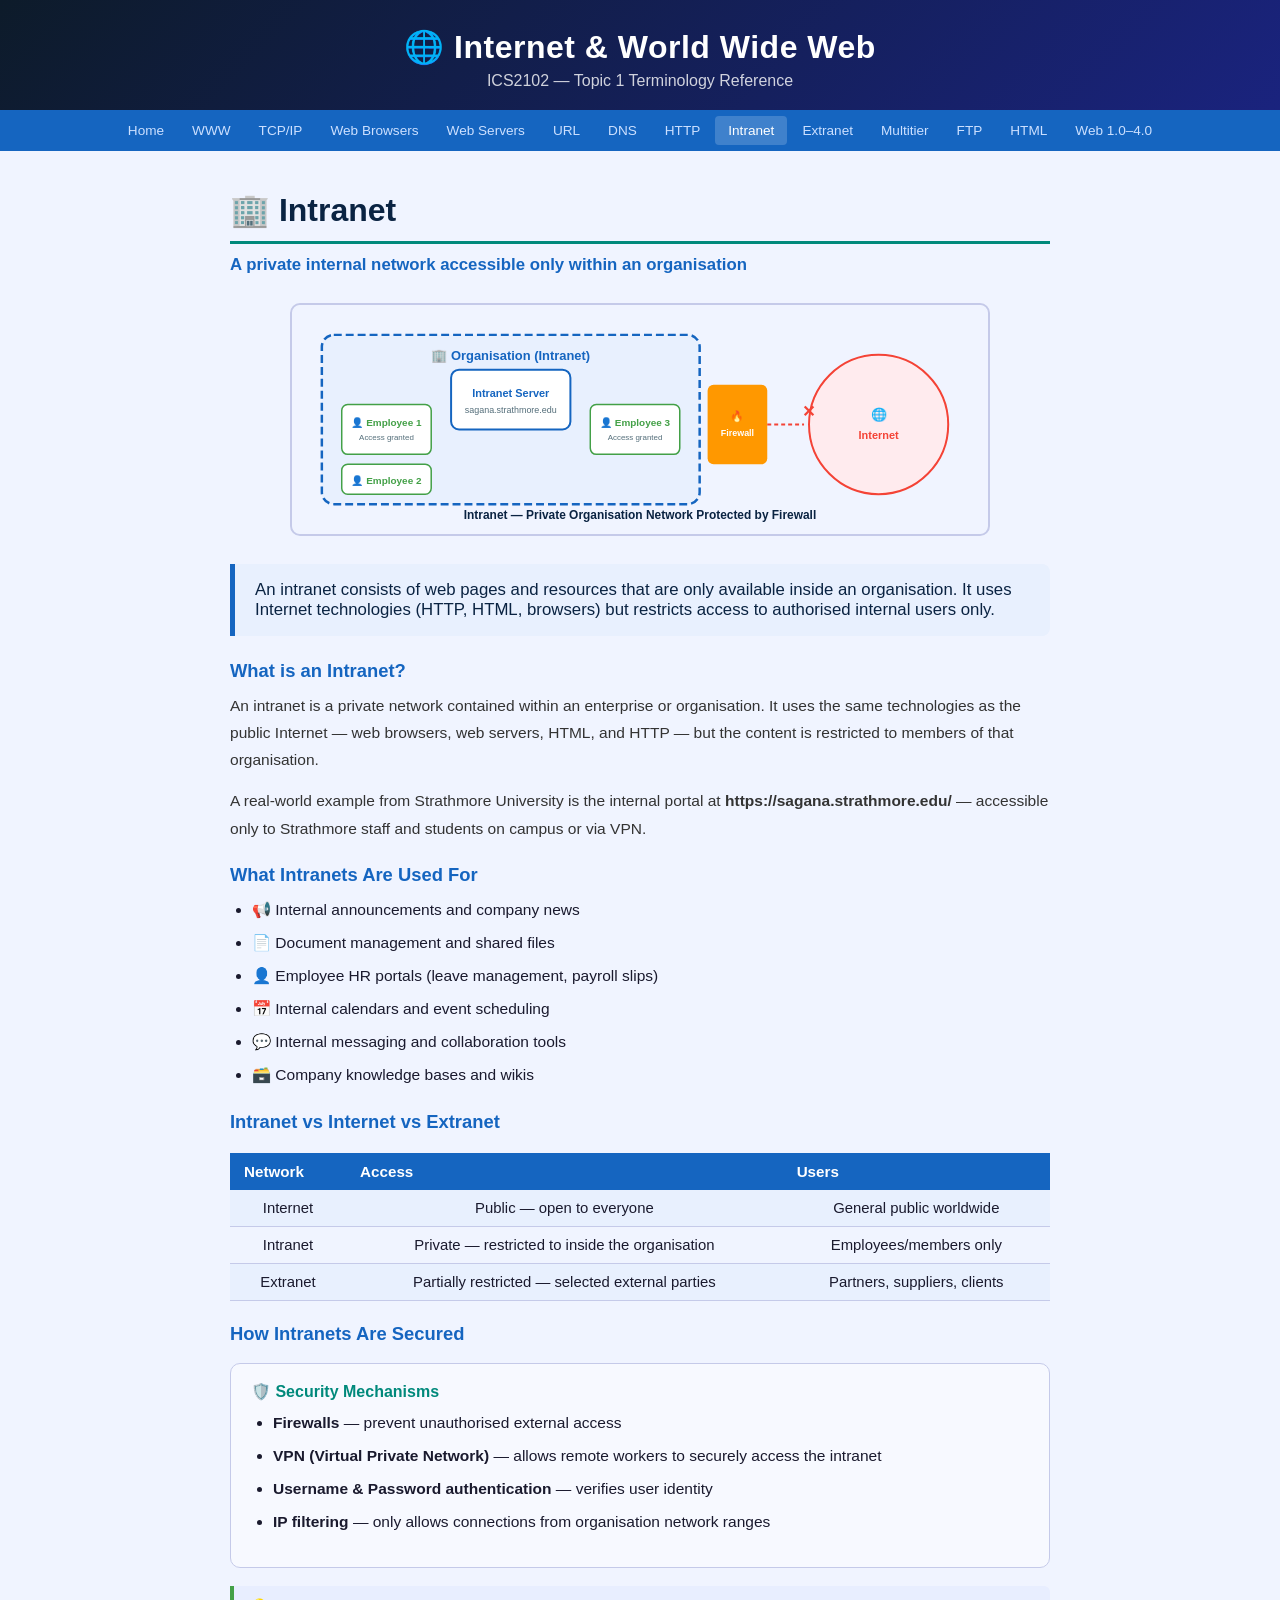
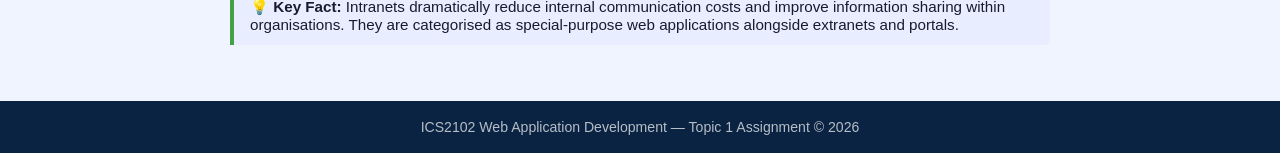
<file: intranet.html>
<!DOCTYPE html>
<html lang="en">
<head>
  <meta charset="UTF-8"/>
  <meta name="viewport" content="width=device-width, initial-scale=1.0"/>
  <title>Intranet — Internet Terminology</title>
  <link rel="stylesheet" href="style.css"/>
</head>
<body>
  <header>
    <div class="header-inner">
      <h1>🌐 Internet &amp; World Wide Web</h1>
      <p class="subtitle">ICS2102 — Topic 1 Terminology Reference</p>
    </div>
  </header>
  <nav class="topnav">
    <a href="index.html">Home</a>
    <a href="www.html">WWW</a>
    <a href="tcpip.html">TCP/IP</a>
    <a href="web-browsers.html">Web Browsers</a>
    <a href="web-servers.html">Web Servers</a>
    <a href="url.html">URL</a>
    <a href="dns.html">DNS</a>
    <a href="http.html">HTTP</a>
    <a href="intranet.html" class="active">Intranet</a>
    <a href="extranet.html">Extranet</a>
    <a href="multitier.html">Multitier</a>
    <a href="ftp.html">FTP</a>
    <a href="html.html">HTML</a>
    <a href="web-versions.html">Web 1.0–4.0</a>
  </nav>
  <main class="term-page">
    <h2>🏢 Intranet</h2>
    <p class="tagline">A private internal network accessible only within an organisation</p>

    <img src="images/intranet.svg" alt="Intranet vs Internet diagram" class="term-img"/>

    <div class="definition-box">
      An intranet consists of web pages and resources that are only available inside an organisation. It uses Internet technologies (HTTP, HTML, browsers) but restricts access to authorised internal users only.
    </div>

    <h3>What is an Intranet?</h3>
    <p>An intranet is a private network contained within an enterprise or organisation. It uses the same technologies as the public Internet — web browsers, web servers, HTML, and HTTP — but the content is restricted to members of that organisation.</p>
    <p>A real-world example from Strathmore University is the internal portal at <strong>https://sagana.strathmore.edu/</strong> — accessible only to Strathmore staff and students on campus or via VPN.</p>

    <h3>What Intranets Are Used For</h3>
    <ul>
      <li>📢 Internal announcements and company news</li>
      <li>📄 Document management and shared files</li>
      <li>👤 Employee HR portals (leave management, payroll slips)</li>
      <li>📅 Internal calendars and event scheduling</li>
      <li>💬 Internal messaging and collaboration tools</li>
      <li>🗃️ Company knowledge bases and wikis</li>
    </ul>

    <h3>Intranet vs Internet vs Extranet</h3>
    <table class="compare-table">
      <tr><th>Network</th><th>Access</th><th>Users</th></tr>
      <tr><td>Internet</td><td>Public — open to everyone</td><td>General public worldwide</td></tr>
      <tr><td>Intranet</td><td>Private — restricted to inside the organisation</td><td>Employees/members only</td></tr>
      <tr><td>Extranet</td><td>Partially restricted — selected external parties</td><td>Partners, suppliers, clients</td></tr>
    </table>

    <h3>How Intranets Are Secured</h3>
    <div class="info-card">
      <h4>🛡️ Security Mechanisms</h4>
      <ul>
        <li><strong>Firewalls</strong> — prevent unauthorised external access</li>
        <li><strong>VPN (Virtual Private Network)</strong> — allows remote workers to securely access the intranet</li>
        <li><strong>Username &amp; Password authentication</strong> — verifies user identity</li>
        <li><strong>IP filtering</strong> — only allows connections from organisation network ranges</li>
      </ul>
    </div>

    <div class="key-fact">
      💡 <strong>Key Fact:</strong> Intranets dramatically reduce internal communication costs and improve information sharing within organisations. They are categorised as special-purpose web applications alongside extranets and portals.
    </div>
  </main>
  <footer>
    <p>ICS2102 Web Application Development &mdash; Topic 1 Assignment &copy; 2026</p>
  </footer>
</body>
</html>
</file>
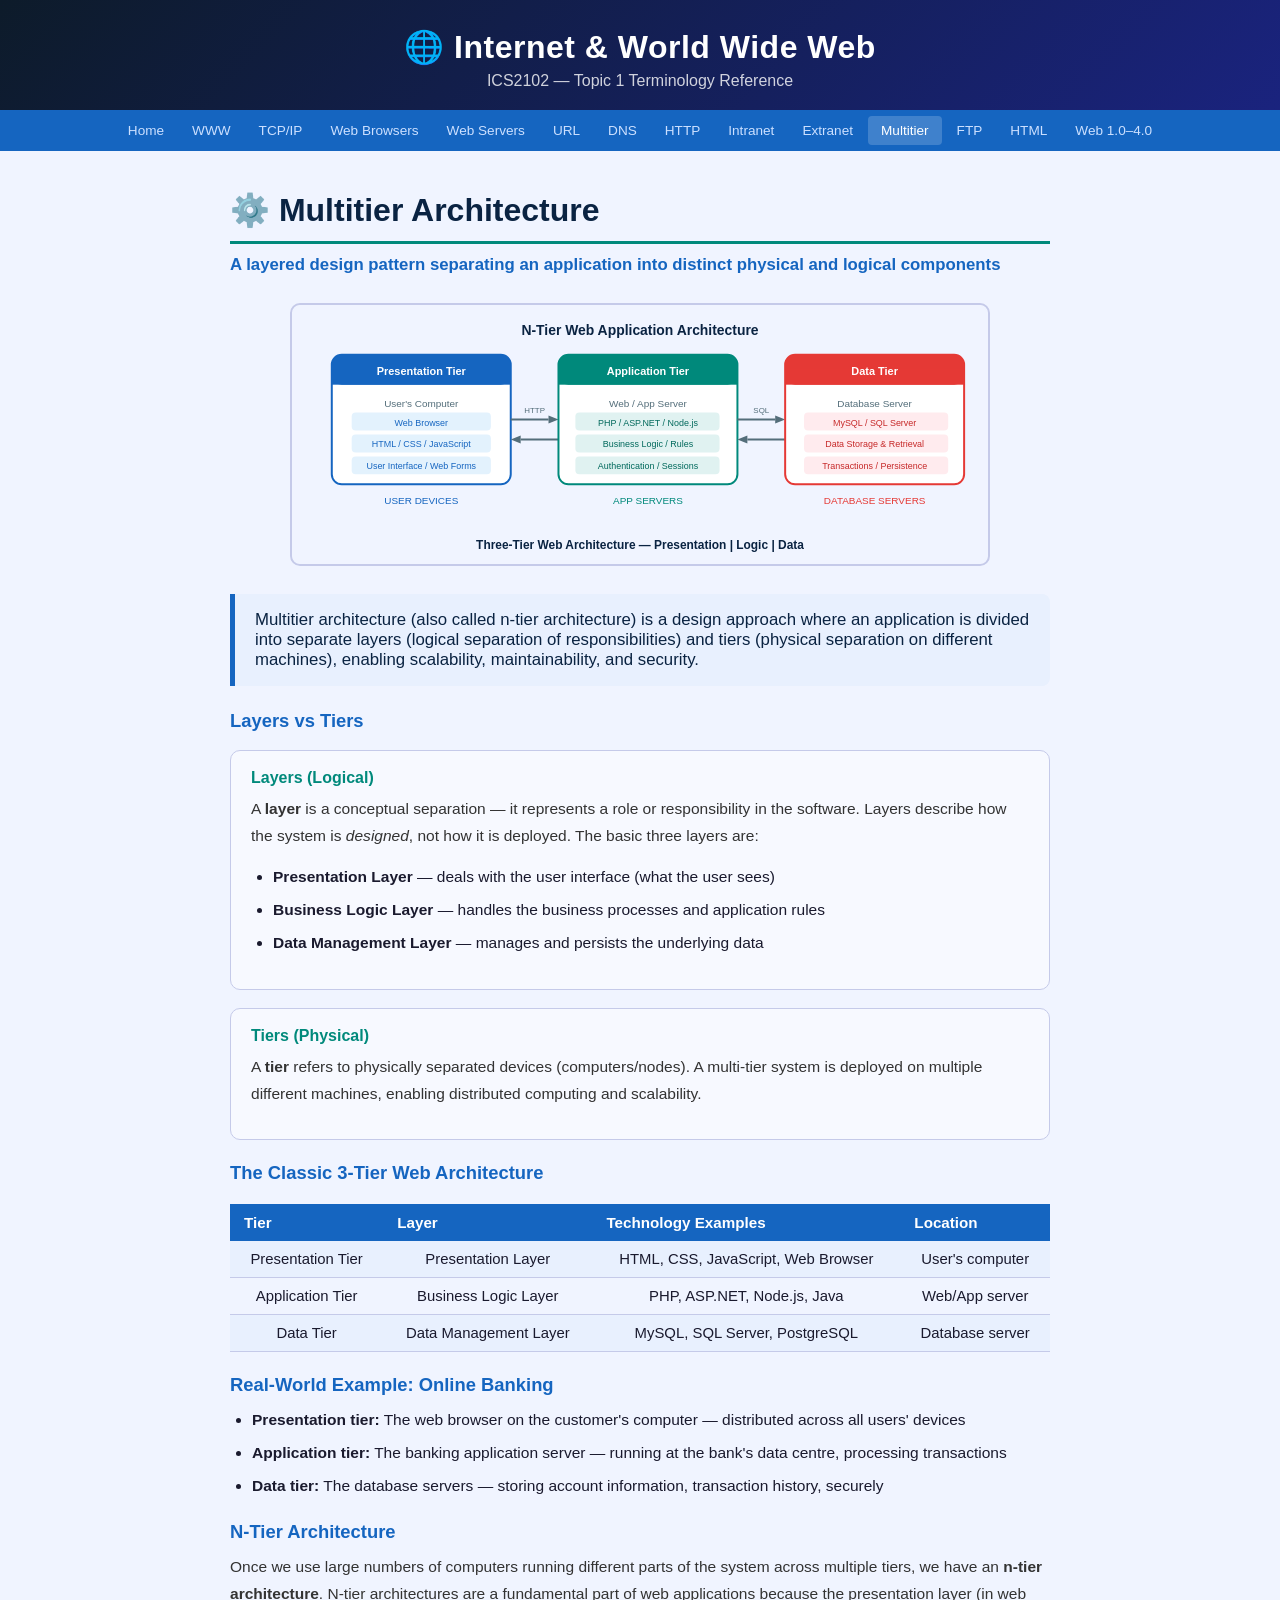
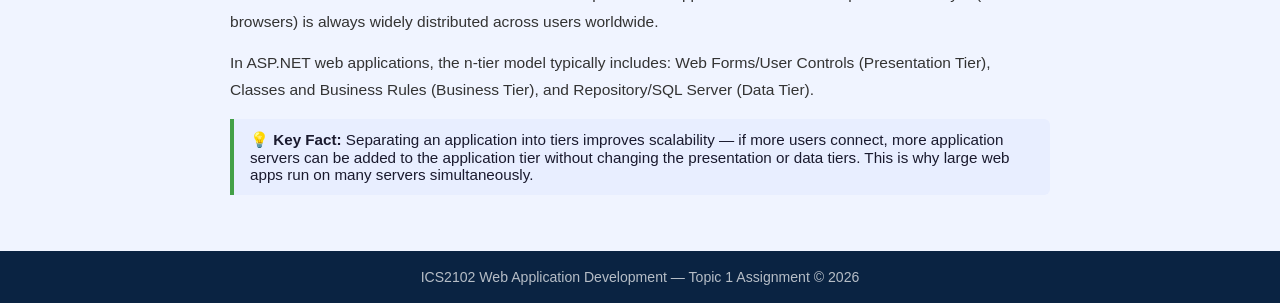
<file: multitier.html>
<!DOCTYPE html>
<html lang="en">
<head>
  <meta charset="UTF-8"/>
  <meta name="viewport" content="width=device-width, initial-scale=1.0"/>
  <title>Multitier Architecture — Internet Terminology</title>
  <link rel="stylesheet" href="style.css"/>
</head>
<body>
  <header>
    <div class="header-inner">
      <h1>🌐 Internet &amp; World Wide Web</h1>
      <p class="subtitle">ICS2102 — Topic 1 Terminology Reference</p>
    </div>
  </header>
  <nav class="topnav">
    <a href="index.html">Home</a>
    <a href="www.html">WWW</a>
    <a href="tcpip.html">TCP/IP</a>
    <a href="web-browsers.html">Web Browsers</a>
    <a href="web-servers.html">Web Servers</a>
    <a href="url.html">URL</a>
    <a href="dns.html">DNS</a>
    <a href="http.html">HTTP</a>
    <a href="intranet.html">Intranet</a>
    <a href="extranet.html">Extranet</a>
    <a href="multitier.html" class="active">Multitier</a>
    <a href="ftp.html">FTP</a>
    <a href="html.html">HTML</a>
    <a href="web-versions.html">Web 1.0–4.0</a>
  </nav>
  <main class="term-page">
    <h2>⚙️ Multitier Architecture</h2>
    <p class="tagline">A layered design pattern separating an application into distinct physical and logical components</p>

    <img src="images/multitier.svg" alt="3-tier web architecture diagram" class="term-img"/>

    <div class="definition-box">
      Multitier architecture (also called n-tier architecture) is a design approach where an application is divided into separate layers (logical separation of responsibilities) and tiers (physical separation on different machines), enabling scalability, maintainability, and security.
    </div>

    <h3>Layers vs Tiers</h3>
    <div class="info-card">
      <h4>Layers (Logical)</h4>
      <p>A <strong>layer</strong> is a conceptual separation — it represents a role or responsibility in the software. Layers describe how the system is <em>designed</em>, not how it is deployed. The basic three layers are:</p>
      <ul>
        <li><strong>Presentation Layer</strong> — deals with the user interface (what the user sees)</li>
        <li><strong>Business Logic Layer</strong> — handles the business processes and application rules</li>
        <li><strong>Data Management Layer</strong> — manages and persists the underlying data</li>
      </ul>
    </div>
    <div class="info-card">
      <h4>Tiers (Physical)</h4>
      <p>A <strong>tier</strong> refers to physically separated devices (computers/nodes). A multi-tier system is deployed on multiple different machines, enabling distributed computing and scalability.</p>
    </div>

    <h3>The Classic 3-Tier Web Architecture</h3>
    <table class="compare-table">
      <tr><th>Tier</th><th>Layer</th><th>Technology Examples</th><th>Location</th></tr>
      <tr><td>Presentation Tier</td><td>Presentation Layer</td><td>HTML, CSS, JavaScript, Web Browser</td><td>User's computer</td></tr>
      <tr><td>Application Tier</td><td>Business Logic Layer</td><td>PHP, ASP.NET, Node.js, Java</td><td>Web/App server</td></tr>
      <tr><td>Data Tier</td><td>Data Management Layer</td><td>MySQL, SQL Server, PostgreSQL</td><td>Database server</td></tr>
    </table>

    <h3>Real-World Example: Online Banking</h3>
    <ul>
      <li><strong>Presentation tier:</strong> The web browser on the customer's computer — distributed across all users' devices</li>
      <li><strong>Application tier:</strong> The banking application server — running at the bank's data centre, processing transactions</li>
      <li><strong>Data tier:</strong> The database servers — storing account information, transaction history, securely</li>
    </ul>

    <h3>N-Tier Architecture</h3>
    <p>Once we use large numbers of computers running different parts of the system across multiple tiers, we have an <strong>n-tier architecture</strong>. N-tier architectures are a fundamental part of web applications because the presentation layer (in web browsers) is always widely distributed across users worldwide.</p>
    <p>In ASP.NET web applications, the n-tier model typically includes: Web Forms/User Controls (Presentation Tier), Classes and Business Rules (Business Tier), and Repository/SQL Server (Data Tier).</p>

    <div class="key-fact">
      💡 <strong>Key Fact:</strong> Separating an application into tiers improves scalability — if more users connect, more application servers can be added to the application tier without changing the presentation or data tiers. This is why large web apps run on many servers simultaneously.
    </div>
  </main>
  <footer>
    <p>ICS2102 Web Application Development &mdash; Topic 1 Assignment &copy; 2026</p>
  </footer>
</body>
</html>
</file>
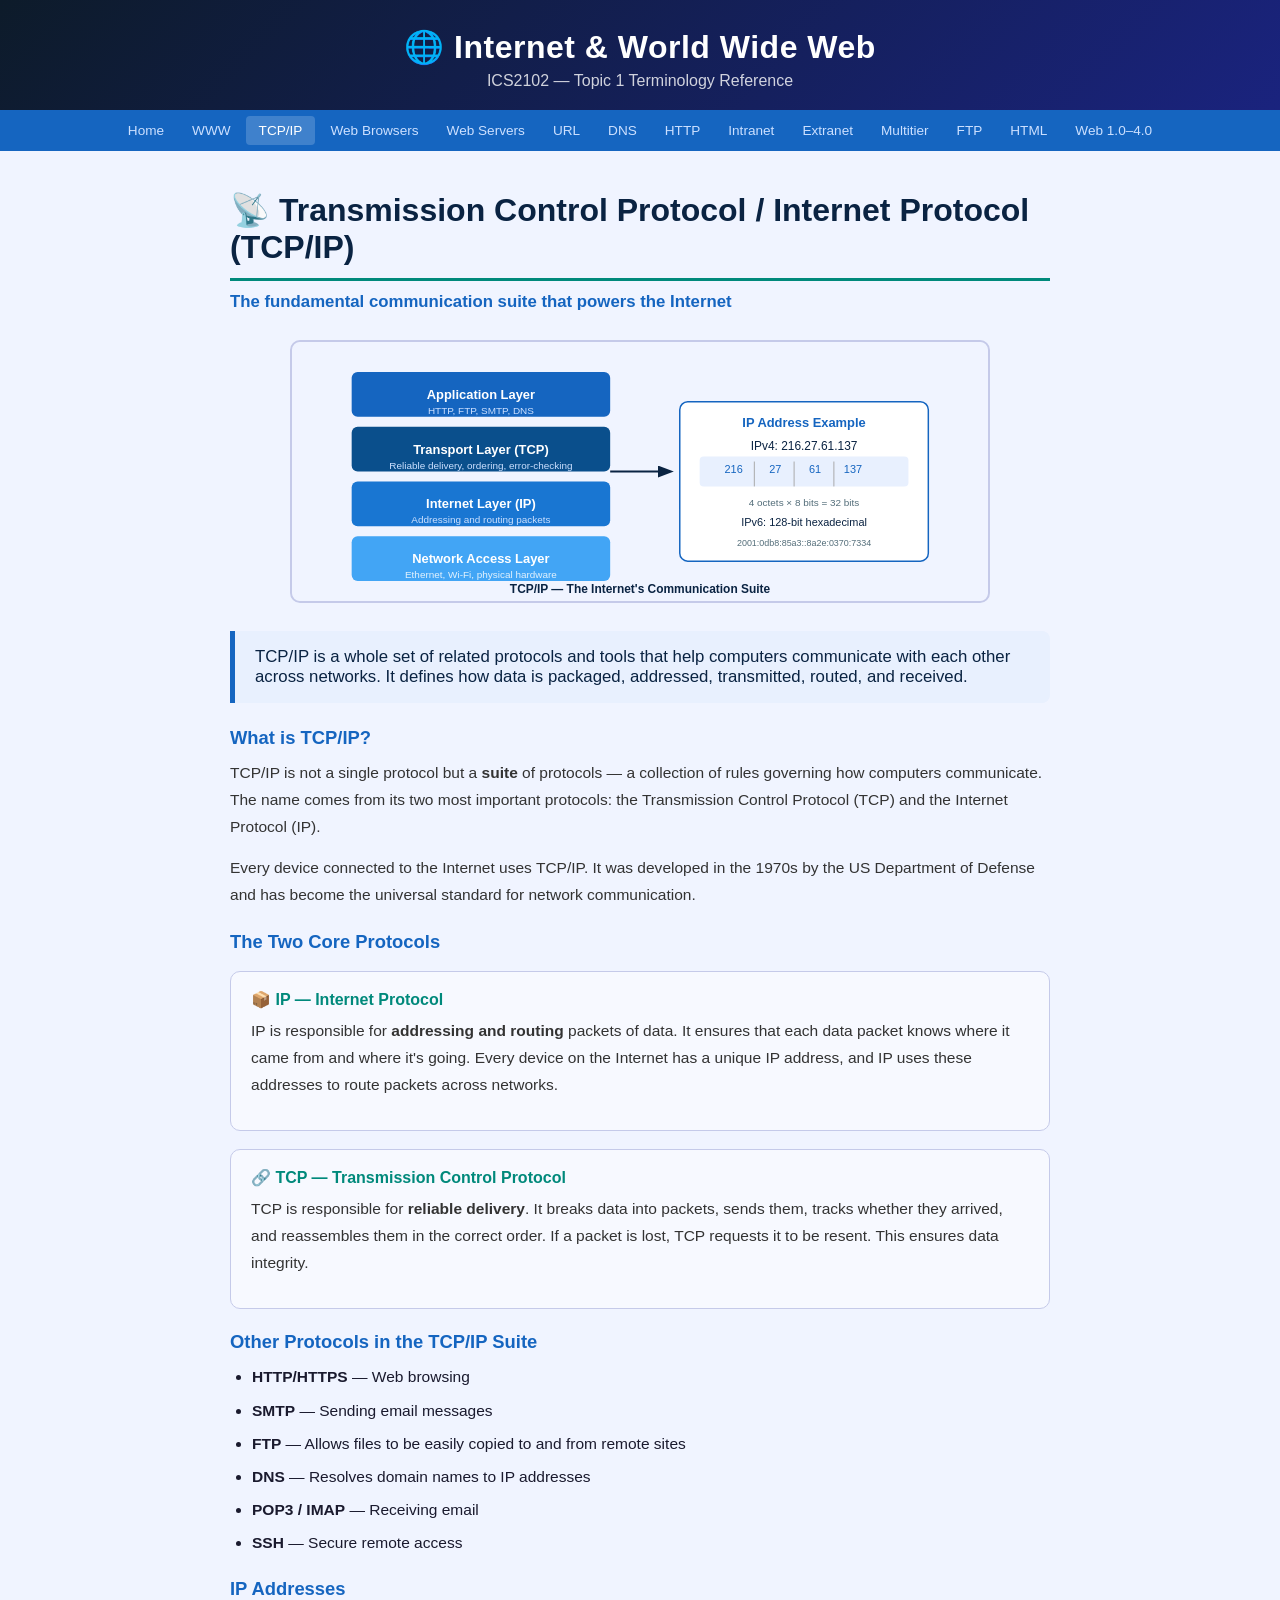
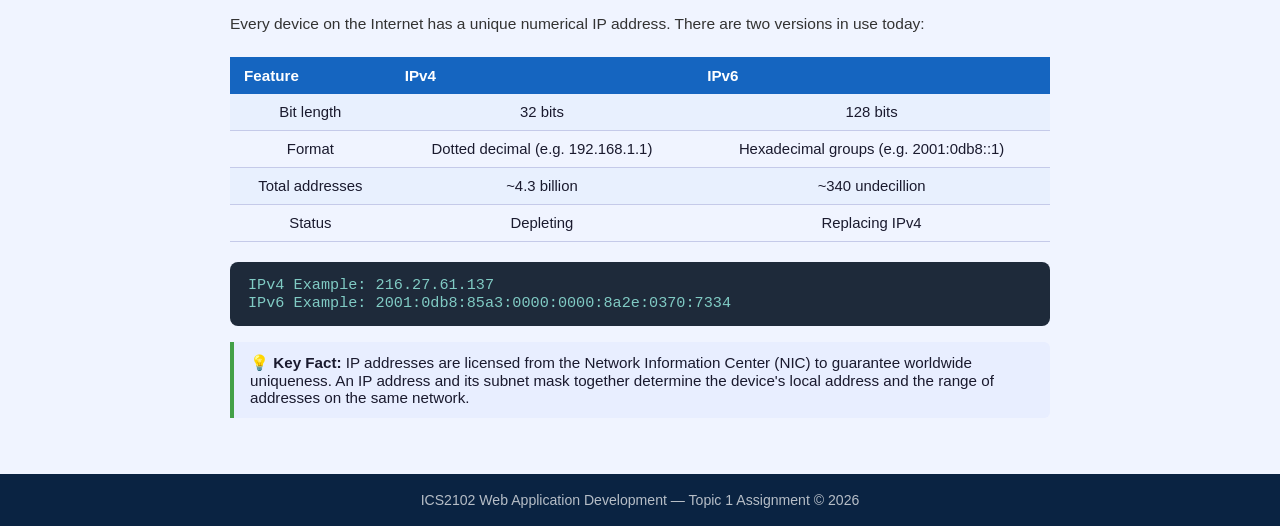
<file: tcpip.html>
<!DOCTYPE html>
<html lang="en">
<head>
  <meta charset="UTF-8"/>
  <meta name="viewport" content="width=device-width, initial-scale=1.0"/>
  <title>TCP/IP — Internet Terminology</title>
  <link rel="stylesheet" href="style.css"/>
</head>
<body>
  <header>
    <div class="header-inner">
      <h1>🌐 Internet &amp; World Wide Web</h1>
      <p class="subtitle">ICS2102 — Topic 1 Terminology Reference</p>
    </div>
  </header>
  <nav class="topnav">
    <a href="index.html">Home</a>
    <a href="www.html">WWW</a>
    <a href="tcpip.html" class="active">TCP/IP</a>
    <a href="web-browsers.html">Web Browsers</a>
    <a href="web-servers.html">Web Servers</a>
    <a href="url.html">URL</a>
    <a href="dns.html">DNS</a>
    <a href="http.html">HTTP</a>
    <a href="intranet.html">Intranet</a>
    <a href="extranet.html">Extranet</a>
    <a href="multitier.html">Multitier</a>
    <a href="ftp.html">FTP</a>
    <a href="html.html">HTML</a>
    <a href="web-versions.html">Web 1.0–4.0</a>
  </nav>
  <main class="term-page">
    <h2>📡 Transmission Control Protocol / Internet Protocol (TCP/IP)</h2>
    <p class="tagline">The fundamental communication suite that powers the Internet</p>

    <img src="images/tcpip.svg" alt="TCP/IP model layers diagram" class="term-img"/>

    <div class="definition-box">
      TCP/IP is a whole set of related protocols and tools that help computers communicate with each other across networks. It defines how data is packaged, addressed, transmitted, routed, and received.
    </div>

    <h3>What is TCP/IP?</h3>
    <p>TCP/IP is not a single protocol but a <strong>suite</strong> of protocols — a collection of rules governing how computers communicate. The name comes from its two most important protocols: the Transmission Control Protocol (TCP) and the Internet Protocol (IP).</p>
    <p>Every device connected to the Internet uses TCP/IP. It was developed in the 1970s by the US Department of Defense and has become the universal standard for network communication.</p>

    <h3>The Two Core Protocols</h3>
    <div class="info-card">
      <h4>📦 IP — Internet Protocol</h4>
      <p>IP is responsible for <strong>addressing and routing</strong> packets of data. It ensures that each data packet knows where it came from and where it's going. Every device on the Internet has a unique IP address, and IP uses these addresses to route packets across networks.</p>
    </div>
    <div class="info-card">
      <h4>🔗 TCP — Transmission Control Protocol</h4>
      <p>TCP is responsible for <strong>reliable delivery</strong>. It breaks data into packets, sends them, tracks whether they arrived, and reassembles them in the correct order. If a packet is lost, TCP requests it to be resent. This ensures data integrity.</p>
    </div>

    <h3>Other Protocols in the TCP/IP Suite</h3>
    <ul>
      <li><strong>HTTP/HTTPS</strong> — Web browsing</li>
      <li><strong>SMTP</strong> — Sending email messages</li>
      <li><strong>FTP</strong> — Allows files to be easily copied to and from remote sites</li>
      <li><strong>DNS</strong> — Resolves domain names to IP addresses</li>
      <li><strong>POP3 / IMAP</strong> — Receiving email</li>
      <li><strong>SSH</strong> — Secure remote access</li>
    </ul>

    <h3>IP Addresses</h3>
    <p>Every device on the Internet has a unique numerical IP address. There are two versions in use today:</p>
    <table class="compare-table">
      <tr><th>Feature</th><th>IPv4</th><th>IPv6</th></tr>
      <tr><td>Bit length</td><td>32 bits</td><td>128 bits</td></tr>
      <tr><td>Format</td><td>Dotted decimal (e.g. 192.168.1.1)</td><td>Hexadecimal groups (e.g. 2001:0db8::1)</td></tr>
      <tr><td>Total addresses</td><td>~4.3 billion</td><td>~340 undecillion</td></tr>
      <tr><td>Status</td><td>Depleting</td><td>Replacing IPv4</td></tr>
    </table>

    <div class="code-block">
      IPv4 Example: 216.27.61.137<br/>
      IPv6 Example: 2001:0db8:85a3:0000:0000:8a2e:0370:7334
    </div>

    <div class="key-fact">
      💡 <strong>Key Fact:</strong> IP addresses are licensed from the Network Information Center (NIC) to guarantee worldwide uniqueness. An IP address and its subnet mask together determine the device's local address and the range of addresses on the same network.
    </div>
  </main>
  <footer>
    <p>ICS2102 Web Application Development &mdash; Topic 1 Assignment &copy; 2026</p>
  </footer>
</body>
</html>
</file>
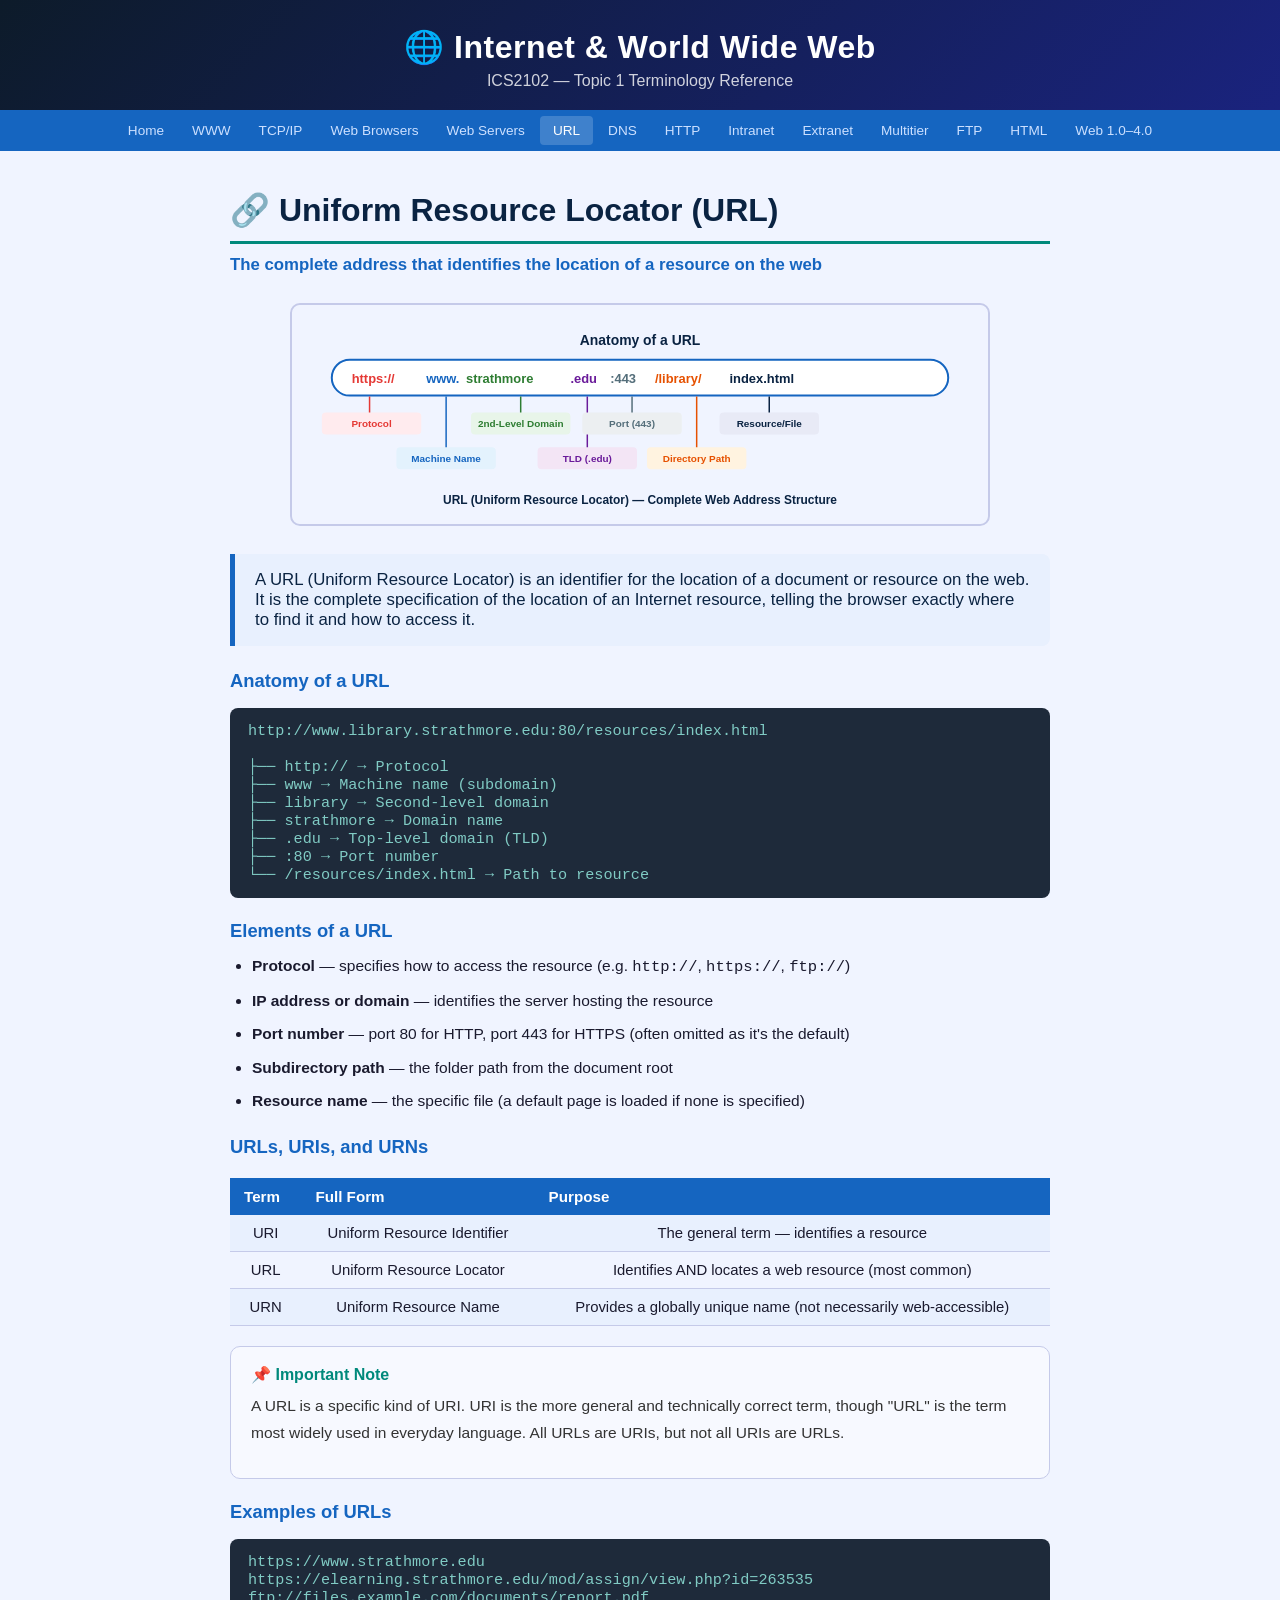
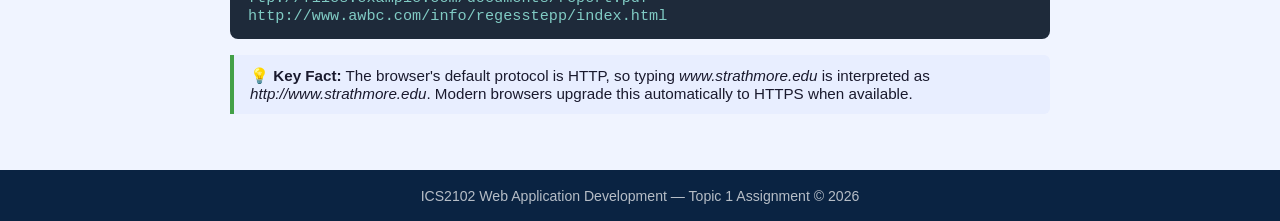
<file: url.html>
<!DOCTYPE html>
<html lang="en">
<head>
  <meta charset="UTF-8"/>
  <meta name="viewport" content="width=device-width, initial-scale=1.0"/>
  <title>URL — Internet Terminology</title>
  <link rel="stylesheet" href="style.css"/>
</head>
<body>
  <header>
    <div class="header-inner">
      <h1>🌐 Internet &amp; World Wide Web</h1>
      <p class="subtitle">ICS2102 — Topic 1 Terminology Reference</p>
    </div>
  </header>
  <nav class="topnav">
    <a href="index.html">Home</a>
    <a href="www.html">WWW</a>
    <a href="tcpip.html">TCP/IP</a>
    <a href="web-browsers.html">Web Browsers</a>
    <a href="web-servers.html">Web Servers</a>
    <a href="url.html" class="active">URL</a>
    <a href="dns.html">DNS</a>
    <a href="http.html">HTTP</a>
    <a href="intranet.html">Intranet</a>
    <a href="extranet.html">Extranet</a>
    <a href="multitier.html">Multitier</a>
    <a href="ftp.html">FTP</a>
    <a href="html.html">HTML</a>
    <a href="web-versions.html">Web 1.0–4.0</a>
  </nav>
  <main class="term-page">
    <h2>🔗 Uniform Resource Locator (URL)</h2>
    <p class="tagline">The complete address that identifies the location of a resource on the web</p>

    <img src="images/url.svg" alt="URL structure breakdown diagram" class="term-img"/>

    <div class="definition-box">
      A URL (Uniform Resource Locator) is an identifier for the location of a document or resource on the web. It is the complete specification of the location of an Internet resource, telling the browser exactly where to find it and how to access it.
    </div>

    <h3>Anatomy of a URL</h3>
    <div class="code-block">
      http://www.library.strathmore.edu:80/resources/index.html<br/><br/>
      ├── http://       → Protocol<br/>
      ├── www           → Machine name (subdomain)<br/>
      ├── library       → Second-level domain<br/>
      ├── strathmore    → Domain name<br/>
      ├── .edu          → Top-level domain (TLD)<br/>
      ├── :80           → Port number<br/>
      └── /resources/index.html → Path to resource
    </div>

    <h3>Elements of a URL</h3>
    <ul>
      <li><strong>Protocol</strong> — specifies how to access the resource (e.g. <code>http://</code>, <code>https://</code>, <code>ftp://</code>)</li>
      <li><strong>IP address or domain</strong> — identifies the server hosting the resource</li>
      <li><strong>Port number</strong> — port 80 for HTTP, port 443 for HTTPS (often omitted as it's the default)</li>
      <li><strong>Subdirectory path</strong> — the folder path from the document root</li>
      <li><strong>Resource name</strong> — the specific file (a default page is loaded if none is specified)</li>
    </ul>

    <h3>URLs, URIs, and URNs</h3>
    <table class="compare-table">
      <tr><th>Term</th><th>Full Form</th><th>Purpose</th></tr>
      <tr><td>URI</td><td>Uniform Resource Identifier</td><td>The general term — identifies a resource</td></tr>
      <tr><td>URL</td><td>Uniform Resource Locator</td><td>Identifies AND locates a web resource (most common)</td></tr>
      <tr><td>URN</td><td>Uniform Resource Name</td><td>Provides a globally unique name (not necessarily web-accessible)</td></tr>
    </table>

    <div class="info-card">
      <h4>📌 Important Note</h4>
      <p>A URL is a specific kind of URI. URI is the more general and technically correct term, though "URL" is the term most widely used in everyday language. All URLs are URIs, but not all URIs are URLs.</p>
    </div>

    <h3>Examples of URLs</h3>
    <div class="code-block">
      https://www.strathmore.edu<br/>
      https://elearning.strathmore.edu/mod/assign/view.php?id=263535<br/>
      ftp://files.example.com/documents/report.pdf<br/>
      http://www.awbc.com/info/regesstepp/index.html
    </div>

    <div class="key-fact">
      💡 <strong>Key Fact:</strong> The browser's default protocol is HTTP, so typing <em>www.strathmore.edu</em> is interpreted as <em>http://www.strathmore.edu</em>. Modern browsers upgrade this automatically to HTTPS when available.
    </div>
  </main>
  <footer>
    <p>ICS2102 Web Application Development &mdash; Topic 1 Assignment &copy; 2026</p>
  </footer>
</body>
</html>
</file>
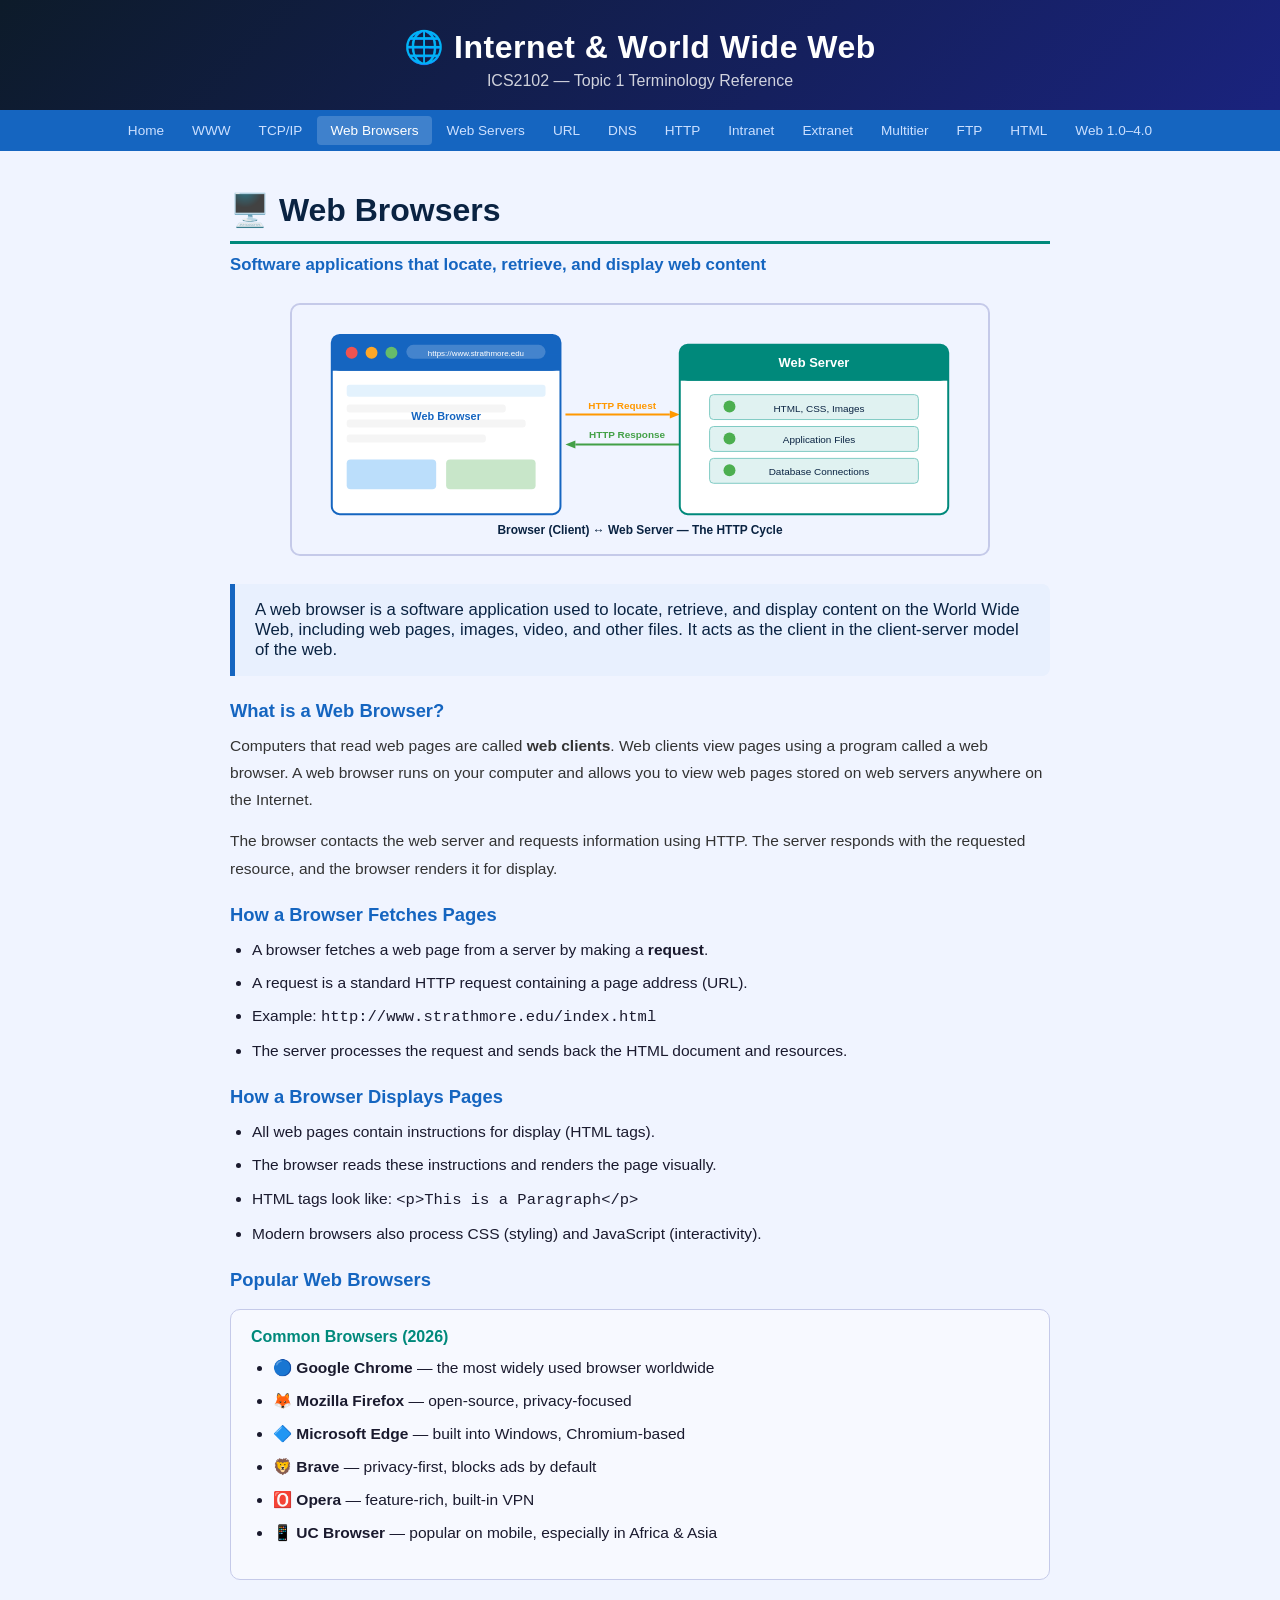
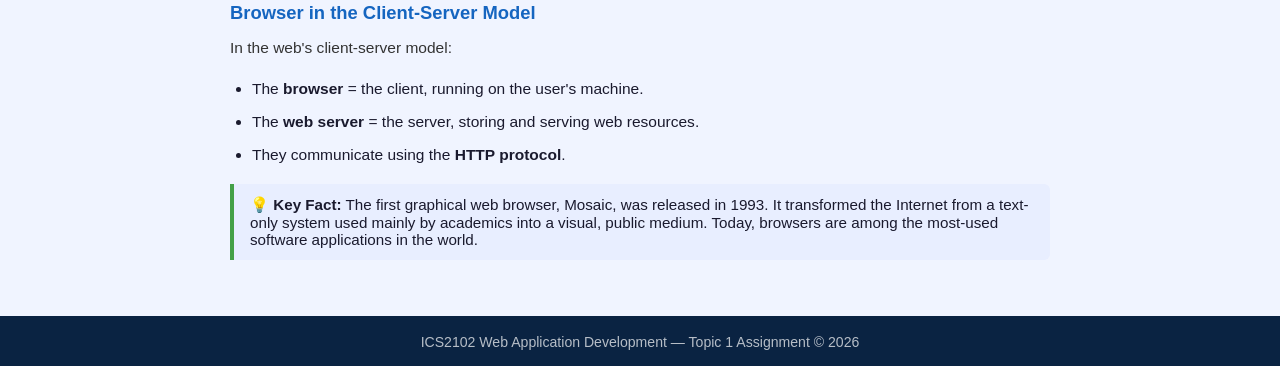
<file: web-browsers.html>
<!DOCTYPE html>
<html lang="en">
<head>
  <meta charset="UTF-8"/>
  <meta name="viewport" content="width=device-width, initial-scale=1.0"/>
  <title>Web Browsers — Internet Terminology</title>
  <link rel="stylesheet" href="style.css"/>
</head>
<body>
  <header>
    <div class="header-inner">
      <h1>🌐 Internet &amp; World Wide Web</h1>
      <p class="subtitle">ICS2102 — Topic 1 Terminology Reference</p>
    </div>
  </header>
  <nav class="topnav">
    <a href="index.html">Home</a>
    <a href="www.html">WWW</a>
    <a href="tcpip.html">TCP/IP</a>
    <a href="web-browsers.html" class="active">Web Browsers</a>
    <a href="web-servers.html">Web Servers</a>
    <a href="url.html">URL</a>
    <a href="dns.html">DNS</a>
    <a href="http.html">HTTP</a>
    <a href="intranet.html">Intranet</a>
    <a href="extranet.html">Extranet</a>
    <a href="multitier.html">Multitier</a>
    <a href="ftp.html">FTP</a>
    <a href="html.html">HTML</a>
    <a href="web-versions.html">Web 1.0–4.0</a>
  </nav>
  <main class="term-page">
    <h2>🖥️ Web Browsers</h2>
    <p class="tagline">Software applications that locate, retrieve, and display web content</p>

    <img src="images/browser.svg" alt="Web browser client-server diagram" class="term-img"/>

    <div class="definition-box">
      A web browser is a software application used to locate, retrieve, and display content on the World Wide Web, including web pages, images, video, and other files. It acts as the client in the client-server model of the web.
    </div>

    <h3>What is a Web Browser?</h3>
    <p>Computers that read web pages are called <strong>web clients</strong>. Web clients view pages using a program called a web browser. A web browser runs on your computer and allows you to view web pages stored on web servers anywhere on the Internet.</p>
    <p>The browser contacts the web server and requests information using HTTP. The server responds with the requested resource, and the browser renders it for display.</p>

    <h3>How a Browser Fetches Pages</h3>
    <ul>
      <li>A browser fetches a web page from a server by making a <strong>request</strong>.</li>
      <li>A request is a standard HTTP request containing a page address (URL).</li>
      <li>Example: <code>http://www.strathmore.edu/index.html</code></li>
      <li>The server processes the request and sends back the HTML document and resources.</li>
    </ul>

    <h3>How a Browser Displays Pages</h3>
    <ul>
      <li>All web pages contain instructions for display (HTML tags).</li>
      <li>The browser reads these instructions and renders the page visually.</li>
      <li>HTML tags look like: <code>&lt;p&gt;This is a Paragraph&lt;/p&gt;</code></li>
      <li>Modern browsers also process CSS (styling) and JavaScript (interactivity).</li>
    </ul>

    <h3>Popular Web Browsers</h3>
    <div class="info-card">
      <h4>Common Browsers (2026)</h4>
      <ul>
        <li>🔵 <strong>Google Chrome</strong> — the most widely used browser worldwide</li>
        <li>🦊 <strong>Mozilla Firefox</strong> — open-source, privacy-focused</li>
        <li>🔷 <strong>Microsoft Edge</strong> — built into Windows, Chromium-based</li>
        <li>🦁 <strong>Brave</strong> — privacy-first, blocks ads by default</li>
        <li>🅾️ <strong>Opera</strong> — feature-rich, built-in VPN</li>
        <li>📱 <strong>UC Browser</strong> — popular on mobile, especially in Africa &amp; Asia</li>
      </ul>
    </div>

    <h3>Browser in the Client-Server Model</h3>
    <p>In the web's client-server model:</p>
    <ul>
      <li>The <strong>browser</strong> = the client, running on the user's machine.</li>
      <li>The <strong>web server</strong> = the server, storing and serving web resources.</li>
      <li>They communicate using the <strong>HTTP protocol</strong>.</li>
    </ul>

    <div class="key-fact">
      💡 <strong>Key Fact:</strong> The first graphical web browser, Mosaic, was released in 1993. It transformed the Internet from a text-only system used mainly by academics into a visual, public medium. Today, browsers are among the most-used software applications in the world.
    </div>
  </main>
  <footer>
    <p>ICS2102 Web Application Development &mdash; Topic 1 Assignment &copy; 2026</p>
  </footer>
</body>
</html>
</file>
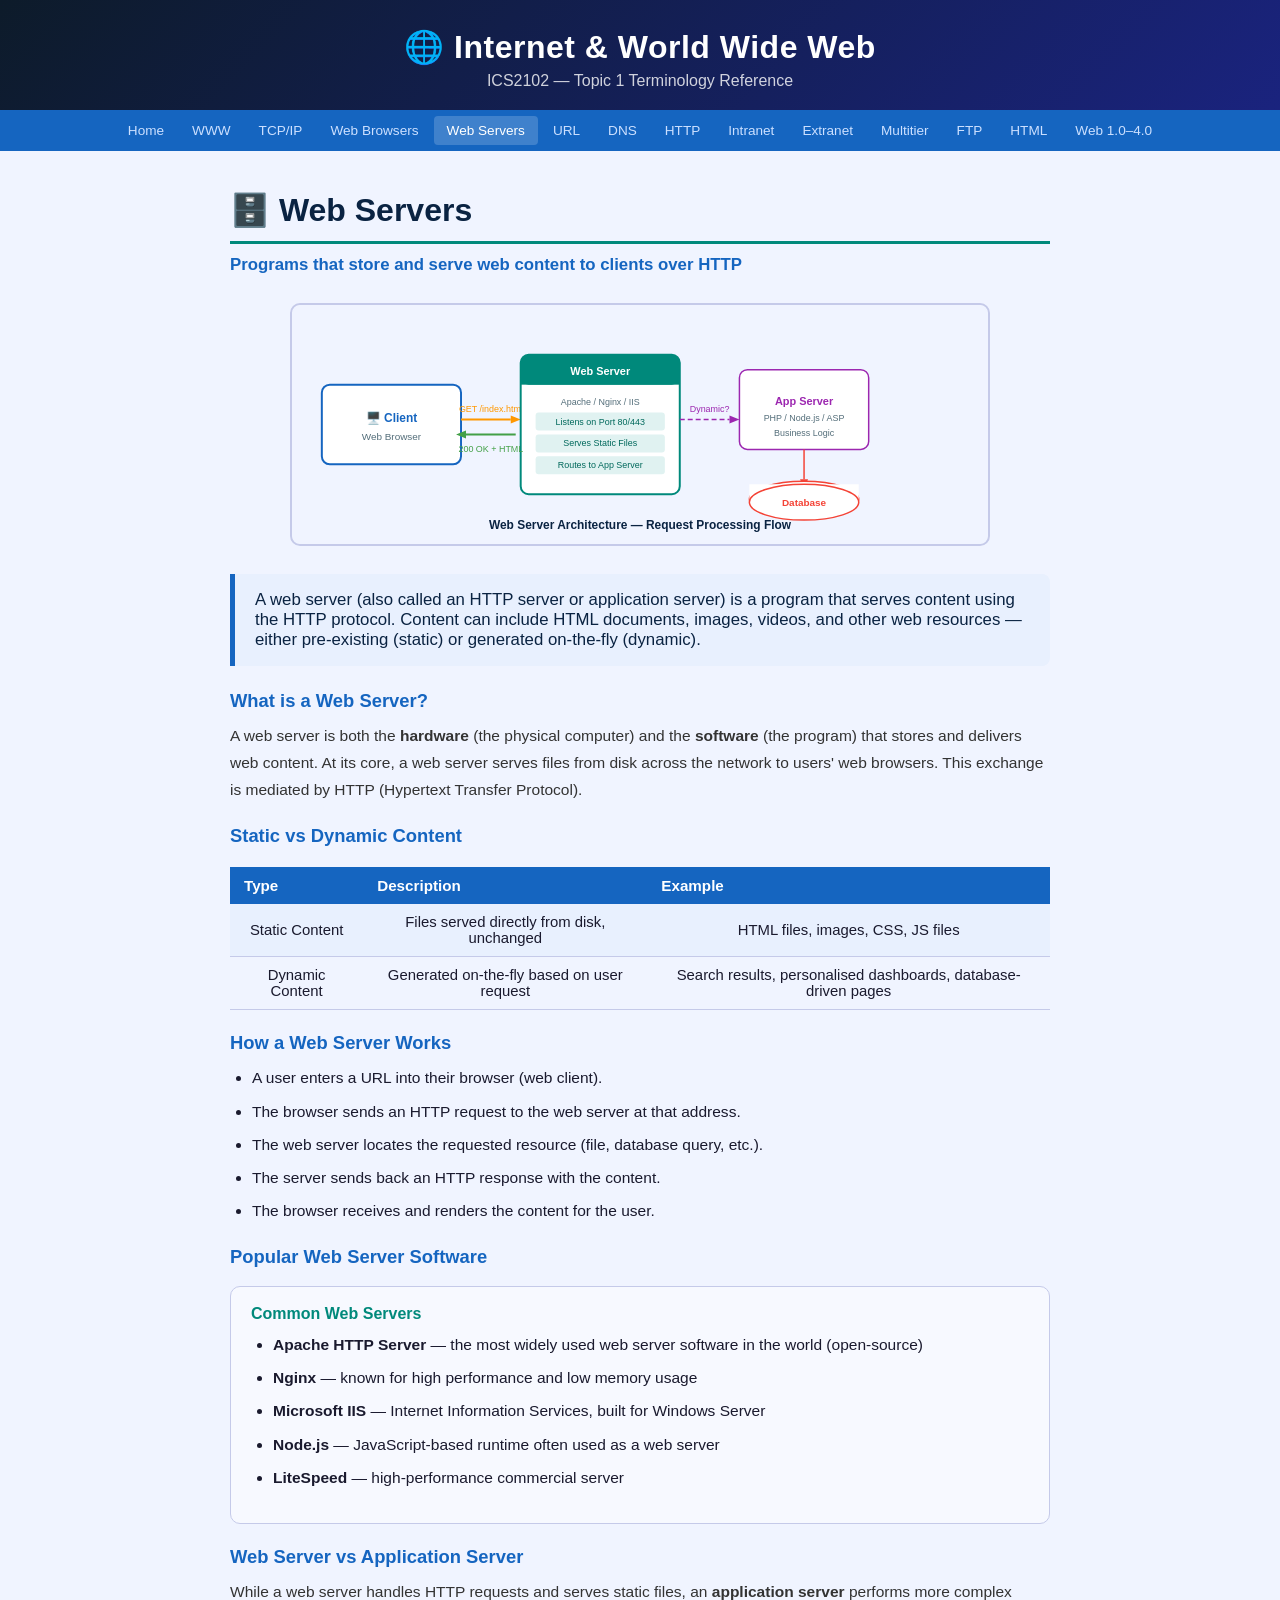
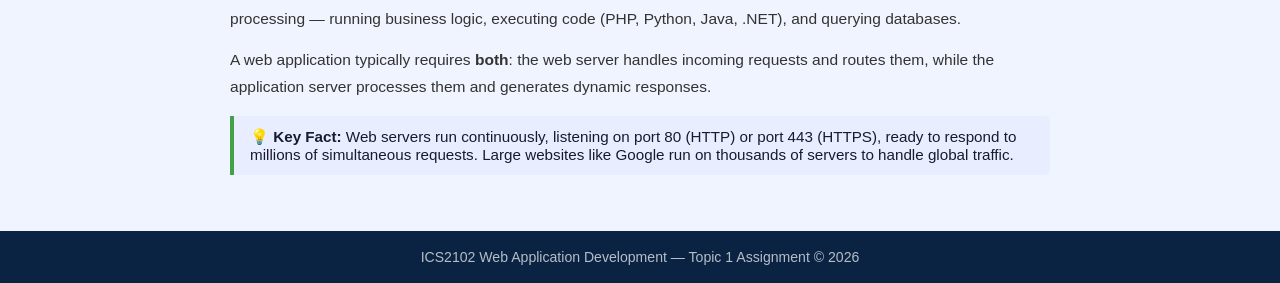
<file: web-servers.html>
<!DOCTYPE html>
<html lang="en">
<head>
  <meta charset="UTF-8"/>
  <meta name="viewport" content="width=device-width, initial-scale=1.0"/>
  <title>Web Servers — Internet Terminology</title>
  <link rel="stylesheet" href="style.css"/>
</head>
<body>
  <header>
    <div class="header-inner">
      <h1>🌐 Internet &amp; World Wide Web</h1>
      <p class="subtitle">ICS2102 — Topic 1 Terminology Reference</p>
    </div>
  </header>
  <nav class="topnav">
    <a href="index.html">Home</a>
    <a href="www.html">WWW</a>
    <a href="tcpip.html">TCP/IP</a>
    <a href="web-browsers.html">Web Browsers</a>
    <a href="web-servers.html" class="active">Web Servers</a>
    <a href="url.html">URL</a>
    <a href="dns.html">DNS</a>
    <a href="http.html">HTTP</a>
    <a href="intranet.html">Intranet</a>
    <a href="extranet.html">Extranet</a>
    <a href="multitier.html">Multitier</a>
    <a href="ftp.html">FTP</a>
    <a href="html.html">HTML</a>
    <a href="web-versions.html">Web 1.0–4.0</a>
  </nav>
  <main class="term-page">
    <h2>🗄️ Web Servers</h2>
    <p class="tagline">Programs that store and serve web content to clients over HTTP</p>

    <img src="images/webserver.svg" alt="Web server architecture diagram" class="term-img"/>

    <div class="definition-box">
      A web server (also called an HTTP server or application server) is a program that serves content using the HTTP protocol. Content can include HTML documents, images, videos, and other web resources — either pre-existing (static) or generated on-the-fly (dynamic).
    </div>

    <h3>What is a Web Server?</h3>
    <p>A web server is both the <strong>hardware</strong> (the physical computer) and the <strong>software</strong> (the program) that stores and delivers web content. At its core, a web server serves files from disk across the network to users' web browsers. This exchange is mediated by HTTP (Hypertext Transfer Protocol).</p>

    <h3>Static vs Dynamic Content</h3>
    <table class="compare-table">
      <tr><th>Type</th><th>Description</th><th>Example</th></tr>
      <tr><td>Static Content</td><td>Files served directly from disk, unchanged</td><td>HTML files, images, CSS, JS files</td></tr>
      <tr><td>Dynamic Content</td><td>Generated on-the-fly based on user request</td><td>Search results, personalised dashboards, database-driven pages</td></tr>
    </table>

    <h3>How a Web Server Works</h3>
    <ul>
      <li>A user enters a URL into their browser (web client).</li>
      <li>The browser sends an HTTP request to the web server at that address.</li>
      <li>The web server locates the requested resource (file, database query, etc.).</li>
      <li>The server sends back an HTTP response with the content.</li>
      <li>The browser receives and renders the content for the user.</li>
    </ul>

    <h3>Popular Web Server Software</h3>
    <div class="info-card">
      <h4>Common Web Servers</h4>
      <ul>
        <li><strong>Apache HTTP Server</strong> — the most widely used web server software in the world (open-source)</li>
        <li><strong>Nginx</strong> — known for high performance and low memory usage</li>
        <li><strong>Microsoft IIS</strong> — Internet Information Services, built for Windows Server</li>
        <li><strong>Node.js</strong> — JavaScript-based runtime often used as a web server</li>
        <li><strong>LiteSpeed</strong> — high-performance commercial server</li>
      </ul>
    </div>

    <h3>Web Server vs Application Server</h3>
    <p>While a web server handles HTTP requests and serves static files, an <strong>application server</strong> performs more complex processing — running business logic, executing code (PHP, Python, Java, .NET), and querying databases.</p>
    <p>A web application typically requires <strong>both</strong>: the web server handles incoming requests and routes them, while the application server processes them and generates dynamic responses.</p>

    <div class="key-fact">
      💡 <strong>Key Fact:</strong> Web servers run continuously, listening on port 80 (HTTP) or port 443 (HTTPS), ready to respond to millions of simultaneous requests. Large websites like Google run on thousands of servers to handle global traffic.
    </div>
  </main>
  <footer>
    <p>ICS2102 Web Application Development &mdash; Topic 1 Assignment &copy; 2026</p>
  </footer>
</body>
</html>
</file>
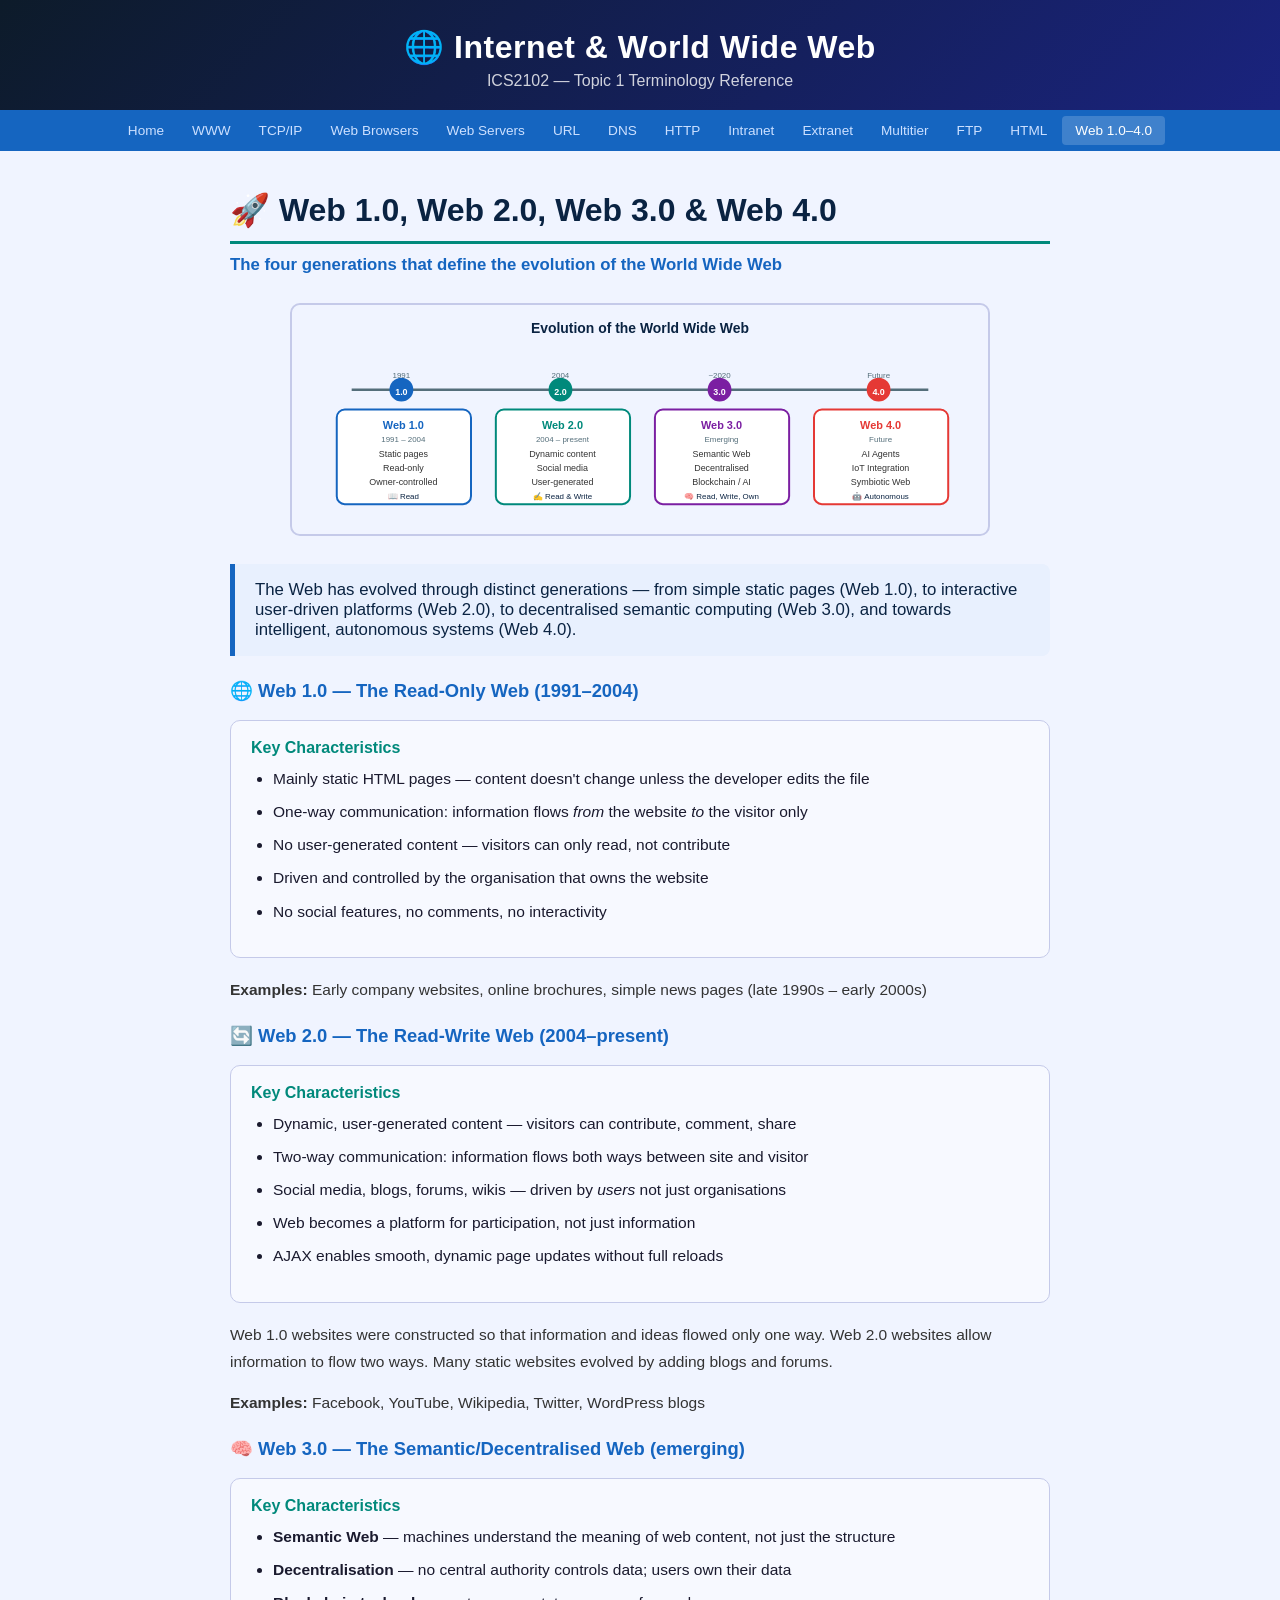
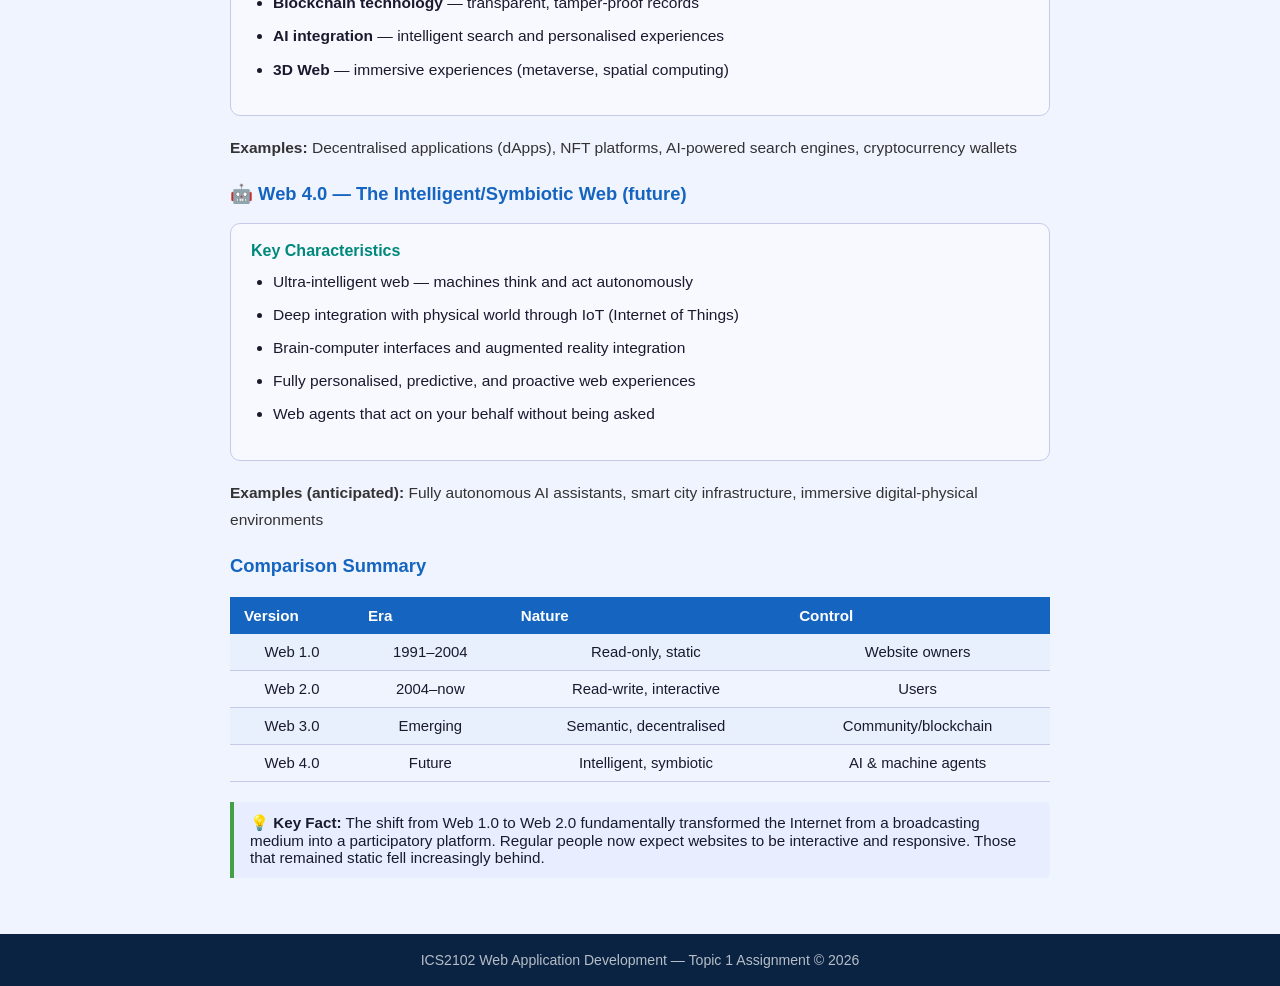
<file: web-versions.html>
<!DOCTYPE html>
<html lang="en">
<head>
  <meta charset="UTF-8"/>
  <meta name="viewport" content="width=device-width, initial-scale=1.0"/>
  <title>Web 1.0 to Web 4.0 — Internet Terminology</title>
  <link rel="stylesheet" href="style.css"/>
</head>
<body>
  <header>
    <div class="header-inner">
      <h1>🌐 Internet &amp; World Wide Web</h1>
      <p class="subtitle">ICS2102 — Topic 1 Terminology Reference</p>
    </div>
  </header>
  <nav class="topnav">
    <a href="index.html">Home</a>
    <a href="www.html">WWW</a>
    <a href="tcpip.html">TCP/IP</a>
    <a href="web-browsers.html">Web Browsers</a>
    <a href="web-servers.html">Web Servers</a>
    <a href="url.html">URL</a>
    <a href="dns.html">DNS</a>
    <a href="http.html">HTTP</a>
    <a href="intranet.html">Intranet</a>
    <a href="extranet.html">Extranet</a>
    <a href="multitier.html">Multitier</a>
    <a href="ftp.html">FTP</a>
    <a href="html.html">HTML</a>
    <a href="web-versions.html" class="active">Web 1.0–4.0</a>
  </nav>
  <main class="term-page">
    <h2>🚀 Web 1.0, Web 2.0, Web 3.0 &amp; Web 4.0</h2>
    <p class="tagline">The four generations that define the evolution of the World Wide Web</p>

    <img src="images/webversions.svg" alt="Web evolution timeline diagram" class="term-img"/>

    <div class="definition-box">
      The Web has evolved through distinct generations — from simple static pages (Web 1.0), to interactive user-driven platforms (Web 2.0), to decentralised semantic computing (Web 3.0), and towards intelligent, autonomous systems (Web 4.0).
    </div>

    <!-- WEB 1.0 -->
    <h3>🌐 Web 1.0 — The Read-Only Web (1991–2004)</h3>
    <div class="info-card">
      <h4>Key Characteristics</h4>
      <ul>
        <li>Mainly static HTML pages — content doesn't change unless the developer edits the file</li>
        <li>One-way communication: information flows <em>from</em> the website <em>to</em> the visitor only</li>
        <li>No user-generated content — visitors can only read, not contribute</li>
        <li>Driven and controlled by the organisation that owns the website</li>
        <li>No social features, no comments, no interactivity</li>
      </ul>
    </div>
    <p><strong>Examples:</strong> Early company websites, online brochures, simple news pages (late 1990s – early 2000s)</p>

    <!-- WEB 2.0 -->
    <h3>🔄 Web 2.0 — The Read-Write Web (2004–present)</h3>
    <div class="info-card">
      <h4>Key Characteristics</h4>
      <ul>
        <li>Dynamic, user-generated content — visitors can contribute, comment, share</li>
        <li>Two-way communication: information flows both ways between site and visitor</li>
        <li>Social media, blogs, forums, wikis — driven by <em>users</em> not just organisations</li>
        <li>Web becomes a platform for participation, not just information</li>
        <li>AJAX enables smooth, dynamic page updates without full reloads</li>
      </ul>
    </div>
    <p>Web 1.0 websites were constructed so that information and ideas flowed only one way. Web 2.0 websites allow information to flow two ways. Many static websites evolved by adding blogs and forums.</p>
    <p><strong>Examples:</strong> Facebook, YouTube, Wikipedia, Twitter, WordPress blogs</p>

    <!-- WEB 3.0 -->
    <h3>🧠 Web 3.0 — The Semantic/Decentralised Web (emerging)</h3>
    <div class="info-card">
      <h4>Key Characteristics</h4>
      <ul>
        <li><strong>Semantic Web</strong> — machines understand the meaning of web content, not just the structure</li>
        <li><strong>Decentralisation</strong> — no central authority controls data; users own their data</li>
        <li><strong>Blockchain technology</strong> — transparent, tamper-proof records</li>
        <li><strong>AI integration</strong> — intelligent search and personalised experiences</li>
        <li><strong>3D Web</strong> — immersive experiences (metaverse, spatial computing)</li>
      </ul>
    </div>
    <p><strong>Examples:</strong> Decentralised applications (dApps), NFT platforms, AI-powered search engines, cryptocurrency wallets</p>

    <!-- WEB 4.0 -->
    <h3>🤖 Web 4.0 — The Intelligent/Symbiotic Web (future)</h3>
    <div class="info-card">
      <h4>Key Characteristics</h4>
      <ul>
        <li>Ultra-intelligent web — machines think and act autonomously</li>
        <li>Deep integration with physical world through IoT (Internet of Things)</li>
        <li>Brain-computer interfaces and augmented reality integration</li>
        <li>Fully personalised, predictive, and proactive web experiences</li>
        <li>Web agents that act on your behalf without being asked</li>
      </ul>
    </div>
    <p><strong>Examples (anticipated):</strong> Fully autonomous AI assistants, smart city infrastructure, immersive digital-physical environments</p>

    <!-- Comparison Table -->
    <h3>Comparison Summary</h3>
    <table class="compare-table">
      <tr><th>Version</th><th>Era</th><th>Nature</th><th>Control</th></tr>
      <tr><td>Web 1.0</td><td>1991–2004</td><td>Read-only, static</td><td>Website owners</td></tr>
      <tr><td>Web 2.0</td><td>2004–now</td><td>Read-write, interactive</td><td>Users</td></tr>
      <tr><td>Web 3.0</td><td>Emerging</td><td>Semantic, decentralised</td><td>Community/blockchain</td></tr>
      <tr><td>Web 4.0</td><td>Future</td><td>Intelligent, symbiotic</td><td>AI &amp; machine agents</td></tr>
    </table>

    <div class="key-fact">
      💡 <strong>Key Fact:</strong> The shift from Web 1.0 to Web 2.0 fundamentally transformed the Internet from a broadcasting medium into a participatory platform. Regular people now expect websites to be interactive and responsive. Those that remained static fell increasingly behind.
    </div>
  </main>
  <footer>
    <p>ICS2102 Web Application Development &mdash; Topic 1 Assignment &copy; 2026</p>
  </footer>
</body>
</html>
</file>
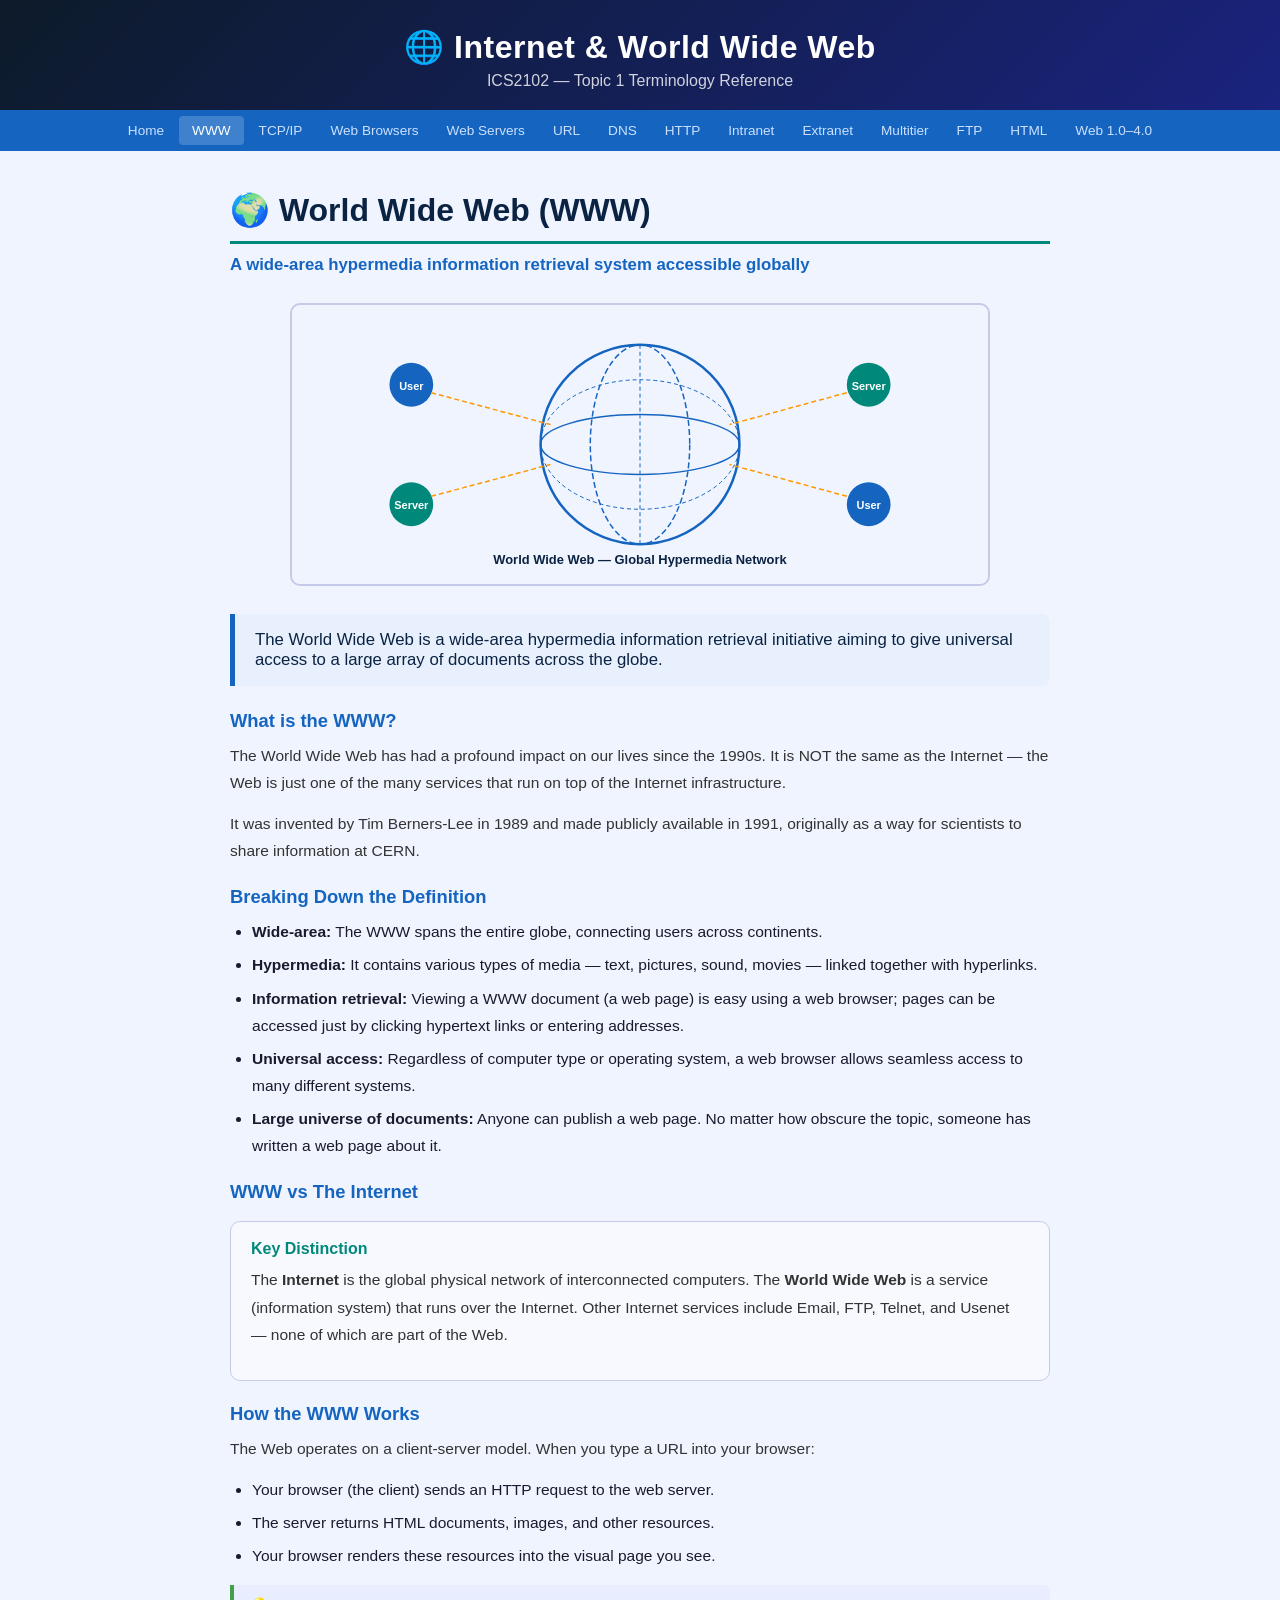
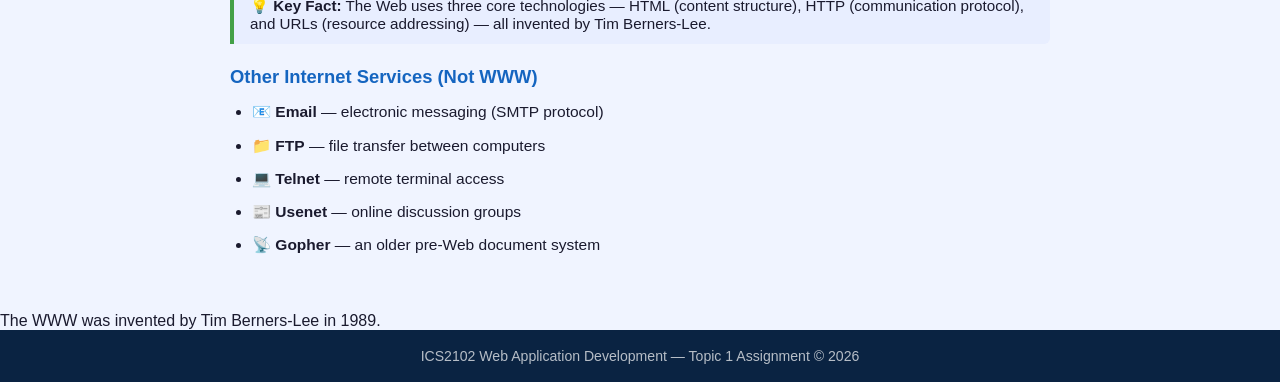
<file: www.html>
<!DOCTYPE html>
<html lang="en">
<head>
  <meta charset="UTF-8"/>
  <meta name="viewport" content="width=device-width, initial-scale=1.0"/>
  <title>World Wide Web</title>
  <link rel="stylesheet" href="style.css"/>
</head>
<body>
  <header>
    <div class="header-inner">
      <h1>🌐 Internet &amp; World Wide Web</h1>
      <p class="subtitle">ICS2102 — Topic 1 Terminology Reference</p>
    </div>
  </header>
  <nav class="topnav">
    <a href="index.html">Home</a>
    <a href="www.html" class="active">WWW</a>
    <a href="tcpip.html">TCP/IP</a>
    <a href="web-browsers.html">Web Browsers</a>
    <a href="web-servers.html">Web Servers</a>
    <a href="url.html">URL</a>
    <a href="dns.html">DNS</a>
    <a href="http.html">HTTP</a>
    <a href="intranet.html">Intranet</a>
    <a href="extranet.html">Extranet</a>
    <a href="multitier.html">Multitier</a>
    <a href="ftp.html">FTP</a>
    <a href="html.html">HTML</a>
    <a href="web-versions.html">Web 1.0–4.0</a>
  </nav>
  <main class="term-page">
    <h2>🌍 World Wide Web (WWW)</h2>
    <p class="tagline">A wide-area hypermedia information retrieval system accessible globally</p>

    <img src="images/www.svg" alt="World Wide Web diagram" class="term-img"/>

    <div class="definition-box">
      The World Wide Web is a wide-area hypermedia information retrieval initiative aiming to give universal access to a large array of documents across the globe.
    </div>

    <h3>What is the WWW?</h3>
    <p>The World Wide Web has had a profound impact on our lives since the 1990s. It is NOT the same as the Internet — the Web is just one of the many services that run on top of the Internet infrastructure.</p>
    <p>It was invented by Tim Berners-Lee in 1989 and made publicly available in 1991, originally as a way for scientists to share information at CERN.</p>

    <h3>Breaking Down the Definition</h3>
    <ul>
      <li><strong>Wide-area:</strong> The WWW spans the entire globe, connecting users across continents.</li>
      <li><strong>Hypermedia:</strong> It contains various types of media — text, pictures, sound, movies — linked together with hyperlinks.</li>
      <li><strong>Information retrieval:</strong> Viewing a WWW document (a web page) is easy using a web browser; pages can be accessed just by clicking hypertext links or entering addresses.</li>
      <li><strong>Universal access:</strong> Regardless of computer type or operating system, a web browser allows seamless access to many different systems.</li>
      <li><strong>Large universe of documents:</strong> Anyone can publish a web page. No matter how obscure the topic, someone has written a web page about it.</li>
    </ul>

    <h3>WWW vs The Internet</h3>
    <div class="info-card">
      <h4>Key Distinction</h4>
      <p>The <strong>Internet</strong> is the global physical network of interconnected computers. The <strong>World Wide Web</strong> is a service (information system) that runs over the Internet. Other Internet services include Email, FTP, Telnet, and Usenet — none of which are part of the Web.</p>
    </div>

    <h3>How the WWW Works</h3>
    <p>The Web operates on a client-server model. When you type a URL into your browser:</p>
    <ul>
      <li>Your browser (the client) sends an HTTP request to the web server.</li>
      <li>The server returns HTML documents, images, and other resources.</li>
      <li>Your browser renders these resources into the visual page you see.</li>
    </ul>

    <div class="key-fact">
      💡 <strong>Key Fact:</strong> The Web uses three core technologies — HTML (content structure), HTTP (communication protocol), and URLs (resource addressing) — all invented by Tim Berners-Lee.
    </div>

    <h3>Other Internet Services (Not WWW)</h3>
    <ul>
      <li>📧 <strong>Email</strong> — electronic messaging (SMTP protocol)</li>
      <li>📁 <strong>FTP</strong> — file transfer between computers</li>
      <li>💻 <strong>Telnet</strong> — remote terminal access</li>
      <li>📰 <strong>Usenet</strong> — online discussion groups</li>
      <li>📡 <strong>Gopher</strong> — an older pre-Web document system</li>
    </ul>
  </main>
  <p>The WWW was invented by Tim Berners-Lee in 1989.</p>
  <footer>
    <p>ICS2102 Web Application Development &mdash; Topic 1 Assignment &copy; 2026</p>
  </footer>
</body>
</html>
</file>
<file: style.css>
/* ==========================================
   ICS2102 — Internet Terminology Website
   ========================================== */

:root {
  --primary: #0a2342;
  --accent: #1565c0;
  --accent2: #00897b;
  --light: #e8f0fe;
  --text: #1a1a2e;
  --muted: #546e7a;
  --white: #ffffff;
  --card-bg: #f7f9ff;
  --border: #c5cae9;
  --nav-bg: #1565c0;
}
img {
  border: 2px solid #1565c0;
  border-radius: 8px;
}

* { box-sizing: border-box; margin: 0; padding: 0; }
table {
  margin: 0 auto;
  text-align: center;
}
body {
  font-family: Arial, sans-serif;

  background: #f0f4ff;
  color: var(--text);
  min-height: 100vh;
  display: flex;
  flex-direction: column;
}
body {
  font-size: 16px;
}

/* ---- Header ---- */
header {
  background: linear-gradient(135deg, #0d1b2a 0%, #1a237e 100%);
  color: var(--white);
  padding: 28px 24px 20px;
  text-align: center;
}
.header-inner h1 { font-size: 2rem; font-weight: 700; letter-spacing: 0.5px; }
.subtitle { margin-top: 6px; font-size: 1rem; opacity: 0.8; }

/* ---- Top Nav ---- */
.topnav {
  background: var(--nav-bg);
  display: flex;
  flex-wrap: wrap;
  gap: 2px;
  padding: 6px 12px;
  justify-content: center;
}
.topnav a {
  color: #cce0ff;
  text-decoration: none;
  padding: 7px 13px;
  border-radius: 4px;
  font-size: 0.85rem;
  font-weight: 500;
  transition: background 0.2s, color 0.2s;
}
.topnav a:hover, .topnav a.active {
  background: rgba(255,255,255,0.18);
  color: #fff;
}

/* ---- Home Hero ---- */
.hero h2 {
  color: #0d47a1;
}
.home-main { max-width: 1100px; margin: 0 auto; padding: 40px 20px; flex: 1; }
.hero { text-align: center; margin-bottom: 40px; }
.hero h2 { font-size: 1.7rem; color: var(--primary); margin-bottom: 12px; }
.hero p { font-size: 1.05rem; color: var(--muted); max-width: 620px; margin: 0 auto; }

/* ---- Term Grid (Home) ---- */
.term-grid {
  display: grid;
  grid-template-columns: repeat(auto-fill, minmax(220px, 1fr));
  gap: 20px;
}
.term-card {
  background: var(--white);
  border: 1.5px solid var(--border);
  border-radius: 12px;
  padding: 24px 18px;
  text-decoration: none;
  color: inherit;
  transition: transform 0.18s, box-shadow 0.18s, border-color 0.18s;
  display: flex;
  flex-direction: column;
  align-items: flex-start;
  gap: 8px;
}
.term-card:hover {
  transform: translateY(-4px);
  box-shadow: 0 8px 24px rgba(21,101,192,0.15);
  border-color: var(--accent);
}
.term-icon { font-size: 2rem; }
.term-card h3 { font-size: 1rem; color: var(--accent); font-weight: 700; }
.term-card p { font-size: 0.88rem; color: var(--muted); }

/* ---- Term Page Layout ---- */
.term-page { max-width: 860px; margin: 0 auto; padding: 40px 20px; flex: 1; }
.term-page h2 {
  font-size: 2rem; color: var(--primary); margin-bottom: 6px;
  padding-bottom: 12px; border-bottom: 3px solid var(--accent2);
}
.term-page .tagline { color: var(--accent); font-weight: 600; font-size: 1.05rem; margin-bottom: 24px; }
.term-img {
  width: 100%; max-width: 700px; display: block;
  margin: 0 auto 28px; border-radius: 10px;
  border: 2px solid var(--border);
}
.definition-box {
  background: var(--light);
  border-left: 5px solid var(--accent);
  padding: 16px 20px;
  border-radius: 0 8px 8px 0;
  margin-bottom: 24px;
  font-size: 1.05rem;
  color: var(--primary);
  font-weight: 500;
}
.term-page h3 { font-size: 1.15rem; color: var(--accent); margin: 22px 0 10px; }
.term-page p { line-height: 1.75; color: #333; margin-bottom: 14px; font-size: 0.97rem; }
.term-page ul { padding-left: 22px; margin-bottom: 14px; }
.term-page ul li { line-height: 1.75; margin-bottom: 6px; font-size: 0.97rem; }
.info-card {
  background: var(--card-bg);
  border: 1.5px solid var(--border);
  border-radius: 10px;
  padding: 18px 20px;
  margin: 18px 0;
}
.info-card h4 { color: var(--accent2); margin-bottom: 8px; font-size: 1rem; }
.key-fact {
  background: #e8eeff;
  border-left: 4px solid #43a047;
  padding: 12px 16px;
  border-radius: 0 6px 6px 0;
  margin: 16px 0;
  font-size: 0.95rem;
}
.code-block {
  background: #1e2a3a;
  color: #80cbc4;
  padding: 14px 18px;
  border-radius: 8px;
  font-family: Consolas, monospace;
  font-size: 0.95rem;
  margin: 16px 0;
  overflow-x: auto;
}

/* ---- Comparison Table ---- */
.compare-table { width: 100%; border-collapse: collapse; margin: 20px 0; }
.compare-table th {
  background: var(--accent); color: #fff;
  padding: 10px 14px; text-align: left; font-size: 0.95rem;
}
.compare-table td {
  padding: 10px 14px; border-bottom: 1px solid var(--border); font-size: 0.93rem;
}
.compare-table tr:nth-child(even) td { background: var(--light); }

/* ---- Footer ---- */
footer {
  background: var(--primary);
  color: rgba(255,255,255,0.7);
  text-align: center;
  padding: 18px;
  font-size: 0.88rem;
  margin-top: auto;
}
</file>
